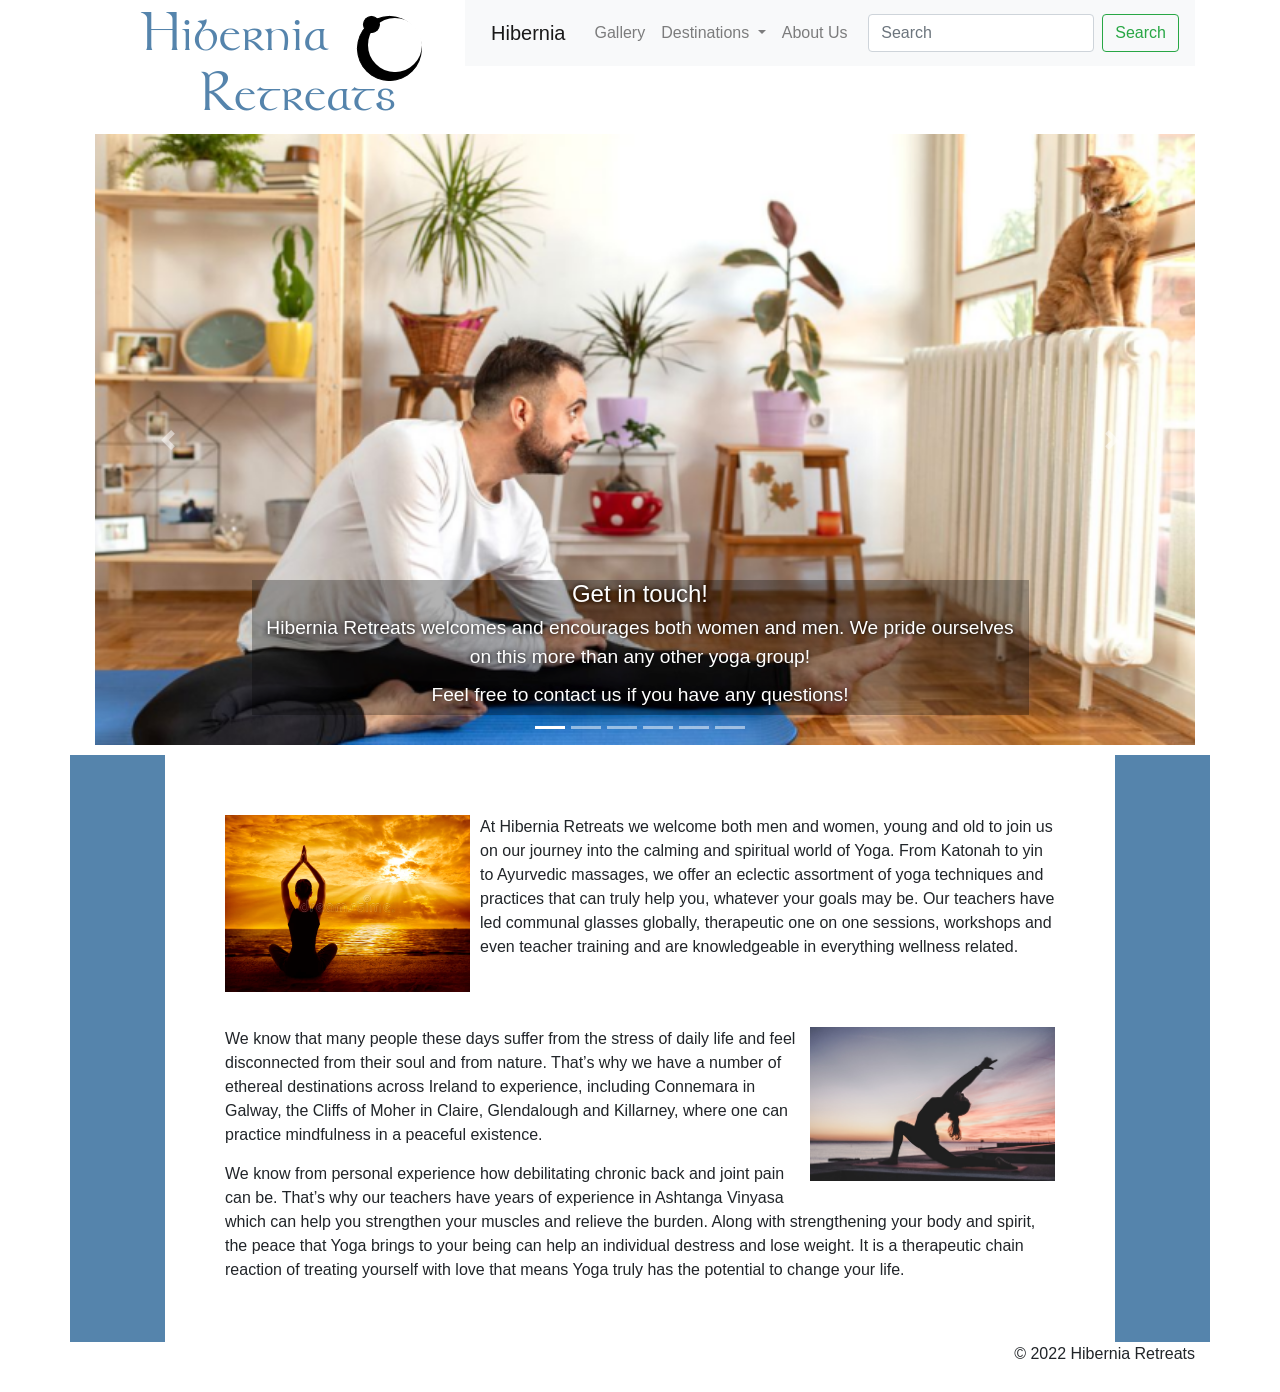
<file: Hibernia/index.html>
<!DOCTYPE html>
<html lang="en">
	<head>
		<title>Yoga Retreat Destinations in Ireland</title>
		<meta charset="utf-8">
		
		<meta name="description" content="Hibernia Retreats welcome both men and women, young and old to join us on our journey into the calming and spiritual world of Yoga. From Katonah to yin to Ayurvedic massages, we offer an eclectic assortment of yoga techniques and practices that can truly help you, whatever your goals may be. Our teachers have lead communal glasses globally, therapeutic one on one sessions, workshops and even teacher training and are knowledgeable in everything wellness related.">
		<meta name="keywords" content="Yoga, Ireland, Killarney, Glendalough, Connemara, Galway, women, men, experience, existence, journey, retreat, calm, spirit, Ashtanga Vinyasa, mindfulness, techniques, weight, strengthen, Katonah, therapeutic, teacher, Ayurvedic, massage, yin, wellness, muscles, back, stress, peace">
		<meta name="viewport" content="width=device-width, initial-scale=1">
		
		<!-- bootstrap and jquery-->
		<link rel="stylesheet" href="https://cdn.jsdelivr.net/npm/bootstrap@4.6.1/dist/css/bootstrap.min.css">
		<script src="https://cdn.jsdelivr.net/npm/jquery@3.6.0/dist/jquery.slim.min.js"></script>
		<script src="https://cdn.jsdelivr.net/npm/popper.js@1.16.1/dist/umd/popper.min.js"></script>
		<script src="https://cdn.jsdelivr.net/npm/bootstrap@4.6.1/dist/js/bootstrap.bundle.min.js"></script>
	  

		<!-- styles -->
		<link rel="stylesheet" href="css/index.css">
		<link rel="stylesheet" href="css/newsletterModal.css">
		
	</head>


	<body>
      <div class="container">

		<!-- header logo and navbar -->
			<div class="row"> 
				<div class="col-sm-4">
					<div id="header">
						<a href = "index.html">
							<img src="images/logo.png" alt="Hibernia Retreats Logo">
						</a>
					</div>
				</div>
          
				<div class="col-sm-8">
					<div id="navbar">
						<nav class="navbar navbar-expand-lg navbar-light bg-light">
							<p class="navbar-brand">Hibernia</p>
							<button class="navbar-toggler" type="button"
								data-toggle="collapse"
								data-target="#navbarContent"
								aria-controls="navbarContent"
								aria-expanded="false"
								aria-label="Toggle navigation">
								<span class="navbar-toggler-icon"></span>
							</button>
							
							<div class="collapse navbar-collapse" id="navbarContent">
								<ul class="navbar-nav mr-auto">
									<li><a class="nav-link" href="gallery.html">Gallery</a></li>
									
									<li class="nav-item dropdown">
										<a class="nav-link dropdown-toggle" id="navbarDropdown" role="button" data-toggle="dropdown" aria-haspopup="true" aria-expanded="false">
									  Destinations
										</a>
										<div class="dropdown-menu" aria-labelledby="navbarDropdown">
											<a class="dropdown-item" href="destinations.html">All destinations</a>
												<div class="dropdown-divider"></div>
											<a class="dropdown-item" href="destinations/glendalough.html">Glendalough</a>
											<a class="dropdown-item" href="destinations/cliffs-of-moher.html">Cliffs of Moher</a>
											<a class="dropdown-item" href="destinations/killarney.html">Killarney National Park</a>
										</div>
									</li>
								  
									<li class="nav-item">
										<a class="nav-link" href="about-us.html">About Us</a>
									</li>
								</ul>
								
								<!-- search -->
								<form class="form-inline my-2 my-lg-0">
									<input class="form-control mr-sm-2" type="search" placeholder="Search" aria-label="Search">
									<button class="btn btn-outline-success my-2 my-sm-0" type="submit">Search</button>
								</form>
							</div>
						</nav>
					</div>
				</div>
			</div> <!-- end of row -->
			
			
			
			
			
			<!-- CAROUSEL -->
			<div id="carousel" class="row">
				<div id ="carouselArea" class="col-sm-12">
					<!-- CAROUSEL -->
					<div id="carouselExampleIndicators" class="carousel slide" data-ride="carousel" data-interval="5000">
						<ol class="carousel-indicators">
							<li data-target="#carouselExampleIndicators" data-slide-to="0" class="active"></li>
							<li data-target="#carouselExampleIndicators" data-slide-to="1"></li>
							<li data-target="#carouselExampleIndicators" data-slide-to="2"></li>
							<li data-target="#carouselExampleIndicators" data-slide-to="3"></li>
							<li data-target="#carouselExampleIndicators" data-slide-to="4"></li>
							<li data-target="#carouselExampleIndicators" data-slide-to="5"></li>
						</ol>
						
						<div class="carousel-inner">
							<div class="carousel-item active">
								<a href="about-us.html" title="Read more about Hiberna Retreats and send us your questions and comments">
									<img class="d-block w-100" src="images/carousel/mens-yoga.png" alt="A man stretching">
										<div class="carousel-caption d-none d-md-block">
											<h4>Get in touch!</h4>
											<p>Hibernia Retreats welcomes and encourages both women and men. We pride ourselves on this more than any other yoga group!</p>
											<p>Feel free to contact us if you have any questions!</p>
										</div>
								</a>
							</div>
							<div class="carousel-item">
								<a href="destinations/Killarney.html" title="Booking and information page for Killarney Yoga Retreat">
									<img class="d-block w-100" src="images/carousel/killarney.png" alt="Killarney">
										<div class="carousel-caption d-none d-md-block">
											<h4>Animal Retreat in Killarney National Park</h4>
											<p>Gaze at an animal in its natural habitation and feel your soul start to soften!</p>
										</div>
								</a>
							</div>
							<div class="carousel-item">
								<a href="destinations/cliffs-of-moher.html" title="Booking and information page for Cliffs of Moher Yoga Retreat">
									<img class="d-block w-100" src="images/carousel/moher.png" alt="Cliffs of Moher">
									<div class="carousel-caption d-none d-md-block">
										<h4>Take in the stunning views of the Cliffs of Moher</h4>
										<p>We have packages for all, including a dedicated men's retreat in the west of Ireland.</p>
									</div>
								</a>
							</div>
							<div class="carousel-item">
								<a href="destinations/glendalough.html" title="Booking and information page for Glendalough Yoga Retreat">
									<img class="d-block w-100" src="images/carousel/glendalough.png" alt="Glendalough">
									<div class="carousel-caption d-none d-md-block">
										<h4>Glendalough</h4>
										<p>Open yourself to a meaningful yoga and meditation retreat in one of Irelands most popular destinations.</p>
									</div>
								</a>
							</div>
							<div class="carousel-item">
								<img class="d-block w-100" src="images/carousel/women-retreat.png" alt="women doing yoga stretches">
								<div class="carousel-caption d-none d-md-block">
									<h4>Coming soon!</h4>
									<p>Details about our women-only retreats will be released in the coming weeks.</p>
								</div>
							</div>
							
							<div class="carousel-item">
								<a href="https://www.yogafinder.com" title="Largest Yoga Directory to find classes on the internet">
									<img class="d-block w-100" src="images/carousel/yogafinder.png" alt="Yogafinder.com">
									<div class="carousel-caption d-none d-md-block">
										<h4>Can't find what you're looking for?</h4>
										<p>If you didn't find something you wanted from us, try yogafinder.com instead</p>
									</div>
								</a>
							</div>
					  </div>
					  
					  <a class="carousel-control-prev" href="#carouselExampleIndicators" role="button" data-slide="prev">
						<span class="carousel-control-prev-icon" aria-hidden="true"></span>
						<span class="sr-only">Previous</span>
					  </a>
					  <a class="carousel-control-next" href="#carouselExampleIndicators" role="button" data-slide="next">
						<span class="carousel-control-next-icon" aria-hidden="true"></span>
						<span class="sr-only">Next</span>
					  </a>
					</div> <!-- end of carousel code -->
				</div> <!-- end of carousel area -->
			</div> <!-- end of carousel row -->
			
			
				
			<!-- start page contents -->
			<div id="content" class="row">
			
				<!-- left buffer -->
				<div id="buffer-left" class="col-sm-1"></div>
				
				
				<div id ="contentArea" class="col">
				
					<div class="row">
						<div class="col">
							<img src="images/index/yoga-sunset.png" class="leftImage" alt="a woman meditating at sunset">
							<p>
							At Hibernia Retreats we welcome both men and women, young and old to join us on our journey into the calming and spiritual world of Yoga. From Katonah to yin to Ayurvedic massages, we offer an eclectic assortment of yoga techniques and practices that can truly help you, whatever your goals may be. Our teachers have led communal glasses globally, therapeutic one on one sessions, workshops and even teacher training and are knowledgeable in everything wellness related.
							</p>
							
							<br/>
							<br/>
						</div>
					</div>
					
					<div class="row">
						<div class="col">
							<img src="images/index/yoga-stretch.png" class="rightImage" alt="a woman doing a yogo stretch">
							<p>
							We know that many people these days suffer from the stress of daily life and feel disconnected from their soul and from nature. That’s why we have a number of ethereal destinations across Ireland to experience, including Connemara in Galway, the Cliffs of Moher in Claire, Glendalough and Killarney, where one can practice mindfulness in a peaceful existence.
							</p>

							<p>
							We know from personal experience how debilitating chronic back and joint pain can be. That’s why our teachers have years of experience in Ashtanga Vinyasa which can help you strengthen your muscles and relieve the burden. Along with strengthening your body and spirit, the peace that Yoga brings to your being can help an individual destress and lose weight. It is a therapeutic chain reaction of treating yourself with love that means Yoga truly has the potential to change your life.
							</p>
						</div>
					</div>
					
					
				</div>
				
				<!-- right buffer -->
				<div id="buffer-right" class="col-sm-1"></div>
			</div> <!-- end of content row -->
			
			
			<div class="row" id="footer">
				<div class="col">
					© 2022 Hibernia Retreats
				</div>
			</div> <!-- end of footer row -->
		
		
		</div> <!-- end of container -->
		
		
		
		<!-- newsletter modal -->
		<div id="newsletterModal" class="modal">
			<div class="modal-content">
				<span class="close">&times;</span> <!-- close button -->
				<h3>Hi there! :) </h3>
				<h4>Please consider subscribing to our newsletter to keep up to date with all our latest news and offers!</h4>
				<br/>
				<br/>
				<form onsubmit="submitEmail();return false"> <!-- prevents submission from reloading page -->
					<label for="form_email">Email: </label>
					<input type="email" id="form_email"/>
					<br/>
					<div id="submit">
						<input type="submit" id="submit_email"/>
					</div>
				</form>
			</div>
		</div>
		

		<!-- thanks modal -->
		<div id="thanksModal" class="modal">
			<div class="modal-content">
				<h3>Thank you! :)</h3>
				<h4>Please look forward to hearing from us!</h4>
				<br/>
				<br/>
				<button onclick="closeThanksModal()" class="closeButton">Will do!</button>
			</div>
		</div> 
		
		
		<!-- JavaScript -->
		<!-- the scripts need to go before the </body> tag so that everything
			is fully loaded before them. -->
		<script src="javascript/newsletterModal.js"></script>
	</body>
</html>
</file>
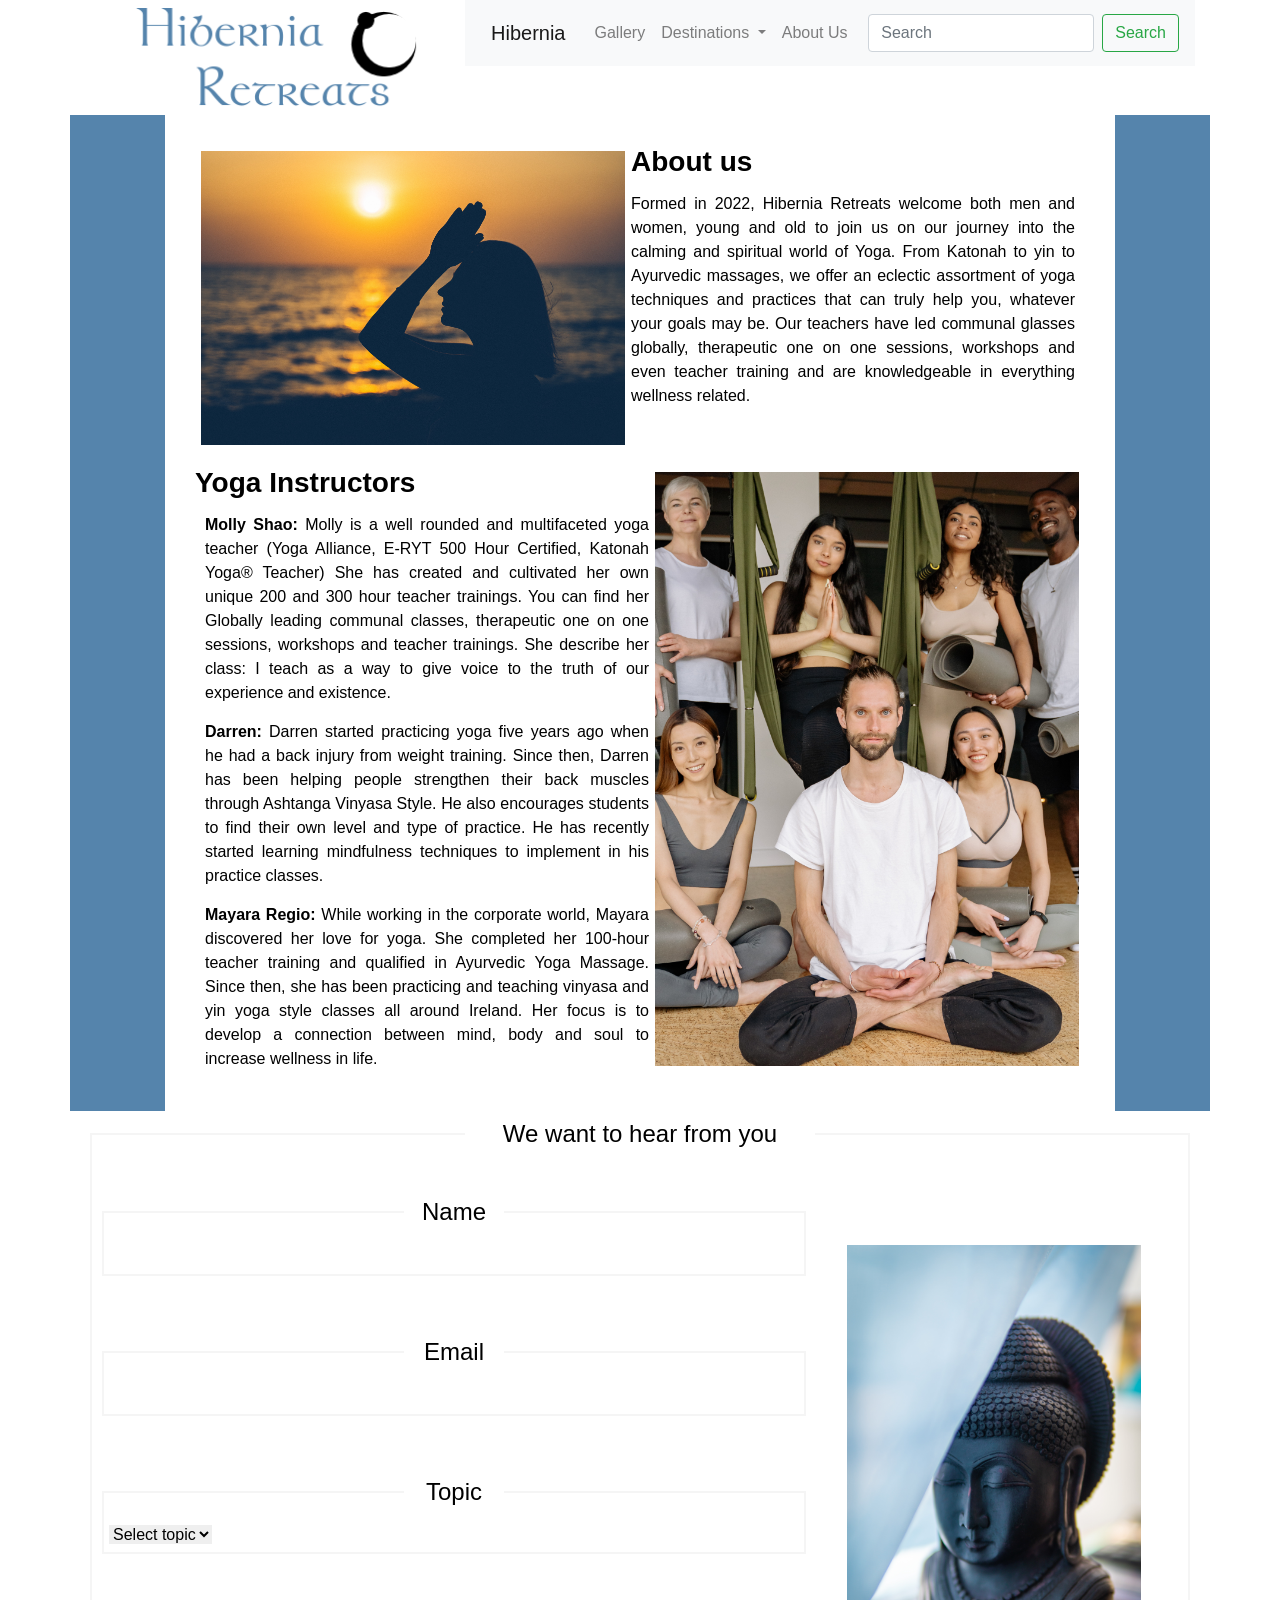
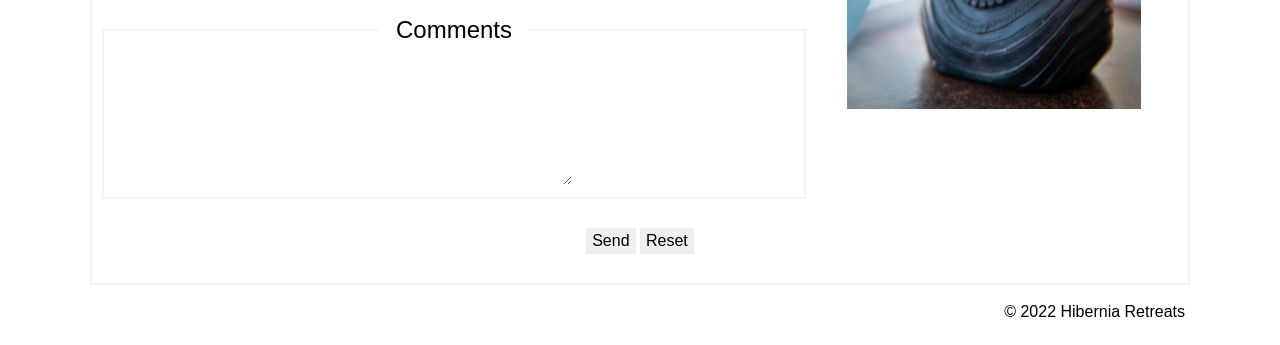
<file: Hibernia/about-us.html>
<!DOCTYPE html>

<html lang="en">

<head>
	<title>About our Yoga Retreat Destinations in Ireland</title>
	<meta charset="UTF-8">

	<meta name="description" content="About our Yoga teachers in Ireland.">
	<meta name="keywords" content="Yoga, Ireland, Killarney, Glendalough, Connemara, Galway, women, men, experience, existence, journey, retreat, calm, spirit, Ashtanga Vinyasa, mindfulness, techniques, weight, strengthen, Katonah, therapeutic, teacher, Ayurvedic, massage, yin, wellness, muscles, back, stress, peace">
  
  <!--resets the viewPort-->
  <meta name="viewport" content="width=device-width,initial-scale=1.0">

  <!--Bootstrap CDN-->
  <link rel="stylesheet" href="https://cdn.jsdelivr.net/npm/bootstrap@4.6.1/dist/css/bootstrap.min.css">
  <script src="https://cdn.jsdelivr.net/npm/jquery@3.6.0/dist/jquery.slim.min.js"></script>
  <script src="https://cdn.jsdelivr.net/npm/popper.js@1.16.1/dist/umd/popper.min.js"></script>
  <script src="https://cdn.jsdelivr.net/npm/bootstrap@4.6.1/dist/js/bootstrap.bundle.min.js"></script>


	<!-- CSS -->
	<link rel="stylesheet" href="css/index.css">
	<link rel="stylesheet" href="css/about-us.css">

  
  

</head>

<body>  
      <!--head was done by Darren-->
      <div class="container">

          <!-- header logo and navbar -->
        <div class="row"> 
          <div class="col-sm-4">
            <div id="header">
              <a href = "index.html">
                <img src="images/logo.png" alt="Hibernia Retreats Logo">
              </a>
            </div>
          </div>
            
          <div class="col-sm-8">
            <div id="navbar">
              <nav class="navbar navbar-expand-lg navbar-light bg-light">
                <p class="navbar-brand">Hibernia</p>
                
                <button class="navbar-toggler" type="button"
                  data-toggle="collapse"
                  data-target="#navbarContent"
                  aria-controls="navbarContent"
                  aria-expanded="false"
                  aria-label="Toggle navigation">
                  <span class="navbar-toggler-icon"></span>
                </button>
  
                <div class="collapse navbar-collapse" id="navbarContent">
                  <ul class="navbar-nav mr-auto">
                    
                    <li><a class="nav-link" href="gallery.html">Gallery</a></li>
                    
                    <li class="nav-item dropdown">
                      <a class="nav-link dropdown-toggle" id="navbarDropdown" role="button" data-toggle="dropdown" aria-haspopup="true" aria-expanded="false">
                      Destinations
                      </a>
                      <div class="dropdown-menu" aria-labelledby="navbarDropdown">
                        <a class="dropdown-item" href="destinations.html">All destinations</a>
                          <div class="dropdown-divider"></div>
                          <a class="dropdown-item" href="destinations/glendalough.html">Glendalough</a>
                          <a class="dropdown-item" href="destinations/cliffs-of-moher.html">Cliffs of Moher</a>
                          <a class="dropdown-item" href="destinations/killarney.html">Killarney National Park</a>
                      </div>
                    </li>
                    
                    <li class="nav-item">
                      <a class="nav-link" href="about-us.html">About Us</a>
                    </li>
                  </ul>
                  
                  <!-- search -->
                  <form class="form-inline my-2 my-lg-0">
                    <input class="form-control mr-sm-2" type="search" placeholder="Search" aria-label="Search">
                    <button class="btn btn-outline-success my-2 my-sm-0" type="submit">Search</button>
                  </form>
                </div>
              </nav>
            </div>
          </div>
        </div> <!-- end of row -->

        <div id="content" class="row">
          <div id="buffer-left" class="col-sm-1">
          </div>

          <div id ="contentArea" class="col-sm-10">
            
            <img src="images/aboutUs/aboutUs.jpeg" class="leftImage" alt="woman meditating on the beach at sunset">
            <h3><b>About us</b></h3>
            <p> Formed in 2022, Hibernia Retreats welcome both men and women, young and old to join us on our journey into the calming and spiritual world of Yoga. From Katonah to yin to Ayurvedic massages, we offer an eclectic assortment of yoga techniques and practices that can truly help you, whatever your goals may be. Our teachers have led communal glasses globally, therapeutic one on one sessions, workshops and even teacher training and are knowledgeable in everything wellness related. </p>
            <br/>
            <br/>
            <img src="images/aboutUs/yogaTeam2.jpeg" class="rightImage" alt="a yoga team similing and posing for the camera">
            <h3><b>Yoga Instructors</b></h3>
            <p><b>Molly Shao:</b> Molly is a well rounded and multifaceted yoga teacher (Yoga Alliance, E-RYT 500 Hour Certified, Katonah Yoga® Teacher) She has created and cultivated her own unique 200 and 300 hour teacher trainings. You can find her Globally leading communal classes, therapeutic one on one sessions, workshops and teacher trainings. She describe her class:  I teach as a way to give voice to the truth of our experience and existence.</p>
            <p><b>Darren:</b> Darren started practicing yoga five years ago when he had a back injury from weight training. Since then, Darren has been helping people strengthen their back muscles through Ashtanga Vinyasa Style. He also encourages students to find their own level and type of practice. He has recently started learning mindfulness techniques to implement in his practice classes.</p>
            <p><b>Mayara Regio:</b> While working in the corporate world, Mayara discovered her love for yoga. She completed her 100-hour teacher training and qualified in Ayurvedic Yoga Massage. Since then, she has been practicing and teaching vinyasa and yin yoga style classes all around Ireland. Her focus is to develop a connection between mind, body and soul to increase wellness in life.  </p>
          </div>

				  <div id="buffer-right" class="col-sm-1">
          </div>
        </div> <!-- end of row -->

              <form method="post" id="contactForm" name="contactUs"  onsubmit="return false;">

                <fieldset class="title">
                  <legend id="title">We want to hear from you </legend>
                  <br/>

                  <div class="row">
                    <div class="col-sm-8">
                      <div id="contactUs">

                        <fieldset class="name">
                          <legend>Name</legend>
                          <input type="text" id="name" name="name" size="50"/>
                        </fieldset>
						<span class="nameError">Please enter your name!</span>
                        <br/>
                        <br/>
    
                        <fieldset class="email">
                          <legend>Email</legend>
                          <input type="text" name="email" id="email" size="50">
                        </fieldset>
						<span class="emailError">Please enter a valid email!</span>
                        <br/>
                        <br/>
        
                        <fieldset class="topic">
                          <legend>Topic</legend>
                          <select id="dropBoxTopic" name="dropBoxTopic" onchange="">
                            <option value="Select topic">Select topic</option>
                            <option value="Contact Us">Contact Us</option>
                            <option value="Suggestion">Suggestion</option>
                            <option value="Retreats">Retreats</option>
                            <option value="Instructions">Instructions</option>
                            </select>
                        </fieldset>
                        <br/>
                        <br/>

                        <fieldset>
                          <legend id="comments2">Comments</legend>        
						              <textarea rows="5" cols="47" name="comments" id="comments" ></textarea>
                        </fieldset>
						<span class="commentsError">Please enter your comments!</span>

                      </div> <!--end of id contactUs div-->
                    </div> <!--end of class col-sm-8 div-->

                    <div class="col-sm-4">
                      <div id="buddhaHead">
                        <img src="images/aboutUs/buddhaHead.png" alt="Buddha Head">
                      </div> <!--end of id buddhaHead div-->
                    </div> <!--end of class col-sm-4 div-->
                  </div> <!--end of class row div-->
                  <br/>

                  <div class="row">
                    <div class="col-sm-12">
                      <div id="button">
                        <!-- Trigger/Open The Modal -->
                        <input type="submit" value="Send" id="Send">

                          <!-- The Modal -->
                          <div id="myModal" class="modal">
                            <!-- Modal content -->
                            <div class="modal-content">
                              <div class="modal-header">
                                <span class="close">&times;</span>
                                  
                              </div>
                              <div class="modal-body">
                                <h3>Hello =)</h3>
                                <p>Thank you for your email. We will reply to you as soon as possible.</p>
                                <h4>Namaste &#128591;</h4>
                              </div>
                              <div class="modal-footer">
                                
                              </div>
                            </div>
                          </div>

                        <input type="reset" value="Reset" id="Reset" onclick="return confirm_reset()">
                      </div> <!--end of id button div-->
                    </div> <!--end of class col-sm-12 div-->
                  </div> <!--end of class row div-->
                  <br/>
         
                </fieldset>
              </form>

              <div class="row">
                <div class="col-sm-12">
                  <div id="footer">
                    <p>© 2022 Hibernia Retreats</p>
                  </div> <!--end of id footer div-->
                </div> <!--end of class col-sm-12 div-->
              </div> <!--end of class row div-->

      </div> <!--end of class container div-->
  <script src="javascript/about-us.js"></script>
</body>

</html>
</file>
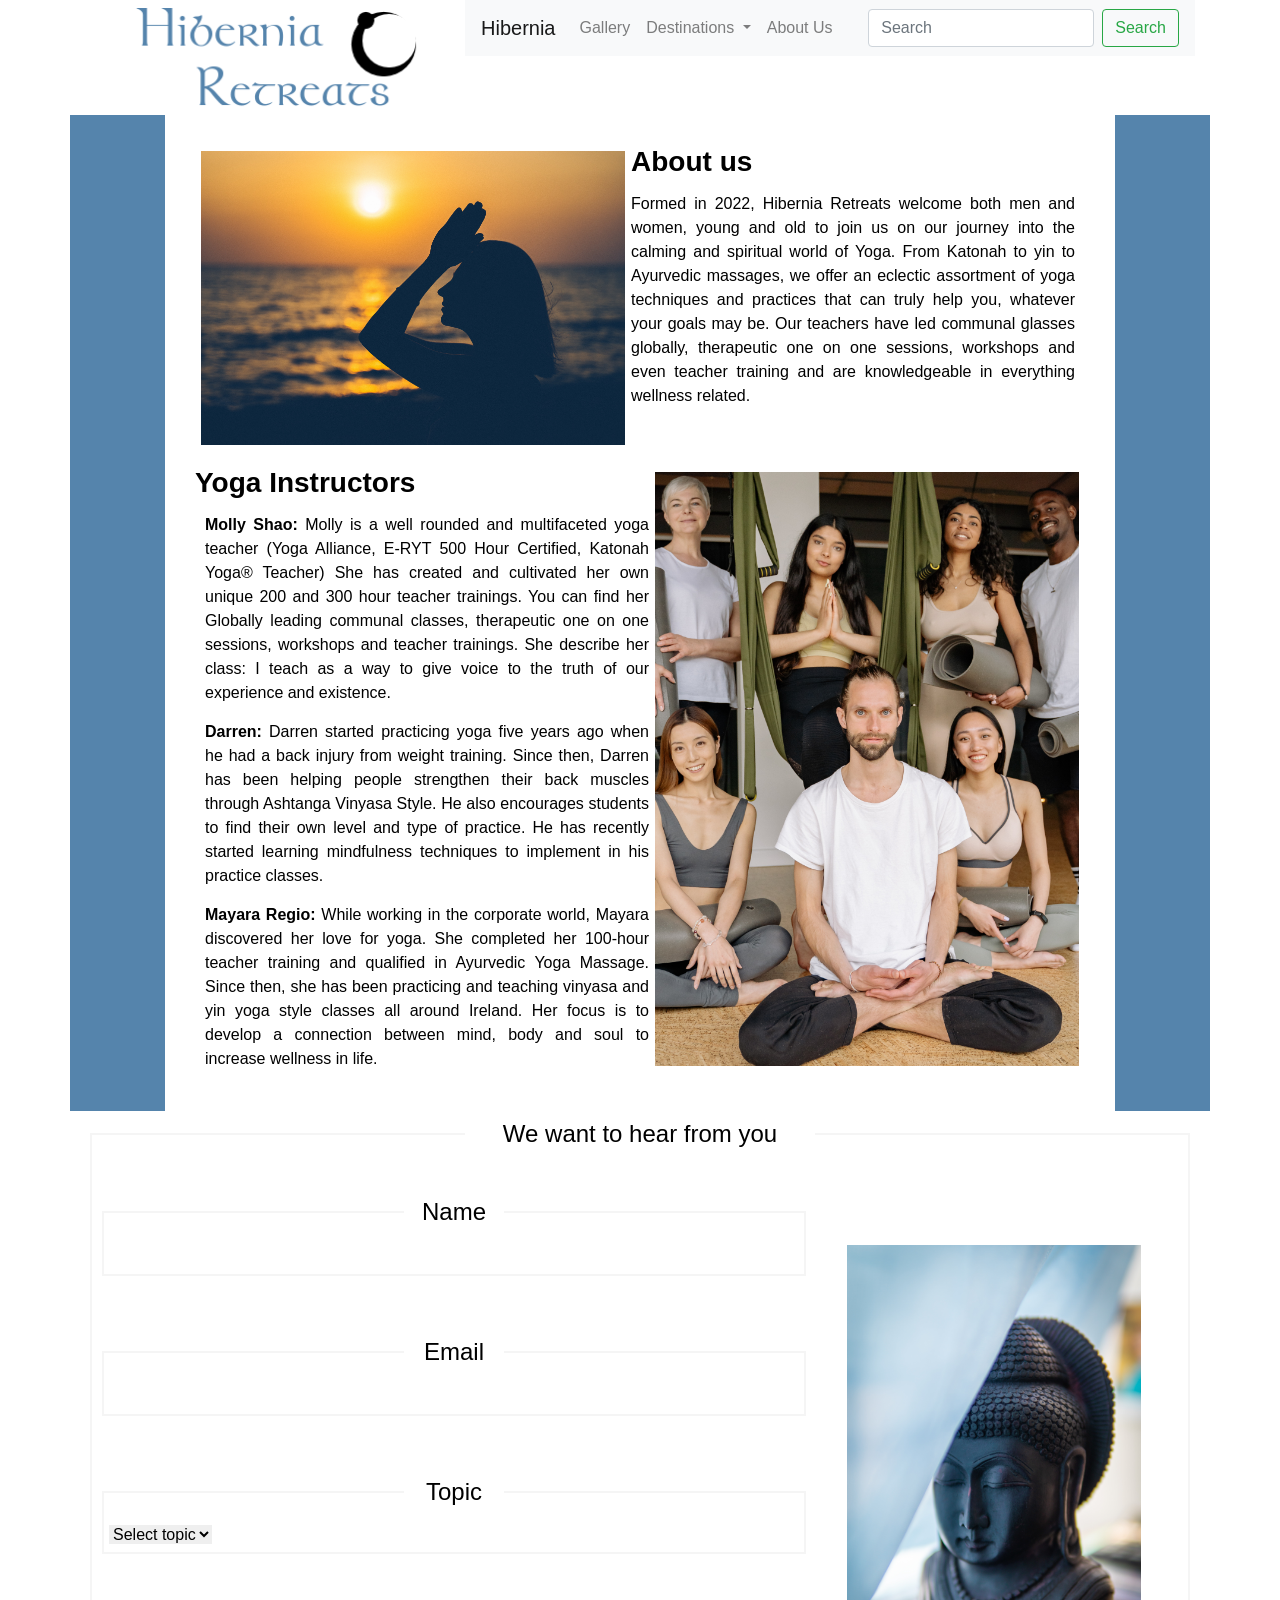
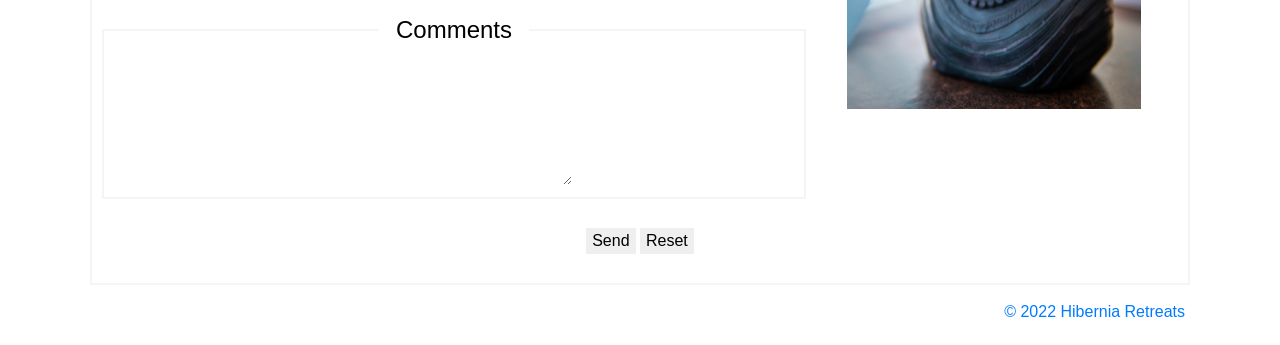
<file: Hibernia/ContactUs.html>
<!DOCTYPE html>

<html lang="en">

<head>
	<title>About our Yoga Retreat Destinations in Ireland</title>
	<meta charset="UTF-8">

	<meta name="description" content="About our Yoga teachers in Ireland.">
	<meta name="keywords" content="Yoga, Ireland, Killarney, Glendalough, Connemara, Galway, women, men, experience, existence, journey, retreat, calm, spirit, Ashtanga Vinyasa, mindfulness, techniques, weight, strengthen, Katonah, therapeutic, teacher, Ayurvedic, massage, yin, wellness, muscles, back, stress, peace">
  
  <!--resets the viewPort-->
  <meta name="viewport" content="width=device-width,initial-scale=1.0">

  <!--Bootstrap CDN-->
  <link rel="stylesheet" href="https://cdn.jsdelivr.net/npm/bootstrap@4.6.1/dist/css/bootstrap.min.css">
  <script src="https://cdn.jsdelivr.net/npm/jquery@3.6.0/dist/jquery.slim.min.js"></script>
  <script src="https://cdn.jsdelivr.net/npm/popper.js@1.16.1/dist/umd/popper.min.js"></script>
  <script src="https://cdn.jsdelivr.net/npm/bootstrap@4.6.1/dist/js/bootstrap.bundle.min.js"></script>

  <link rel="stylesheet" href="css/contactUs.css">

  
  

</head>

<body>  
      <!--head was done by Darren-->
      <div class="container">

          <!-- header logo and navbar -->
        <div class="row"> 
          <div class="col-sm-4">
            <div id="header">
              <a href = "index.html">
                <img src="images/logo.png" href="index.html" alt="Hibernia Retreats Logo">
              </a>
            </div>
          </div>
            
          <div class="col-sm-8">
            <div id="navbar">
              <nav class="navbar navbar-expand-lg navbar-light bg-light">
                <li class="navbar-brand" href="">Hibernia</li>
                
                <button class="navbar-toggler" type="button"
                  data-toggle="collapse"
                  data-target="#navbarContent"
                  aria-controls="navbarContent"
                  aria-expanded="false"
                  aria-label="Toggle navigation">
                  <span class="navbar-toggler-icon"></span>
                </button>
  
                <div class="collapse navbar-collapse" id="navbarContent">
                  <ul class="navbar-nav mr-auto">
                    
                    <a class="nav-link" href="gallery.html">Gallery</span></a>
                    
                    <li class="nav-item dropdown">
                      <a class="nav-link dropdown-toggle" id="navbarDropdown" role="button" data-toggle="dropdown" aria-haspopup="true" aria-expanded="false">
                      Destinations
                      </a>
                      <div class="dropdown-menu" aria-labelledby="navbarDropdown">
                        <a class="dropdown-item" href="destinations.html">All destinations</a>
                          <div class="dropdown-divider"></div>
                          <a class="dropdown-item" href="destinations/glendalough.html">Glendalough</a>
                          <a class="dropdown-item" href="destinations/cliffs-of-moher.html">Cliffs of Moher</a>
                          <a class="dropdown-item" href="destinations/killarney.html">Killarney National Park</a>
                      </div>
                    </li>
                    
                    <li class="nav-item">
                      <a class="nav-link" href="contactUs.html">About Us</a>
                    </li>
                  </ul>
                  
                  <!-- search -->
                  <form class="form-inline my-2 my-lg-0">
                    <input class="form-control mr-sm-2" type="search" placeholder="Search" aria-label="Search">
                    <button class="btn btn-outline-success my-2 my-sm-0" type="submit">Search</button>
                  </form>
                </div>
              </nav>
            </div>
          </div>
        </div> <!-- end of row -->

        <div id="content" class="row">
          <div id="buffer" class="col-sm-1">
          </div>

          <div id ="contentArea" class="col-sm-10">
            
            <img src="images/aboutUs/aboutUs.jpeg" class="leftImage">
            <h3><b>About us</b></h3>
            <p> Formed in 2022, Hibernia Retreats welcome both men and women, young and old to join us on our journey into the calming and spiritual world of Yoga. From Katonah to yin to Ayurvedic massages, we offer an eclectic assortment of yoga techniques and practices that can truly help you, whatever your goals may be. Our teachers have led communal glasses globally, therapeutic one on one sessions, workshops and even teacher training and are knowledgeable in everything wellness related. </p>
            <br/>
            <br/>
            <img src="images/aboutUs/yogaTeam2.jpeg" class="rightImage">
            <h3><b>Yoga Instructors</b></h3>
            <p><b>Molly Shao:</b> Molly is a well rounded and multifaceted yoga teacher (Yoga Alliance, E-RYT 500 Hour Certified, Katonah Yoga® Teacher) She has created and cultivated her own unique 200 and 300 hour teacher trainings. You can find her Globally leading communal classes, therapeutic one on one sessions, workshops and teacher trainings. She describe her class:  I teach as a way to give voice to the truth of our experience and existence.</p>
            <p><b>Darren:</b> Darren started practicing yoga five years ago when he had a back injury from weight training. Since then, Darren has been helping people strengthen their back muscles through Ashtanga Vinyasa Style. He also encourages students to find their own level and type of practice. He has recently started learning mindfulness techniques to implement in his practice classes.</p>
            <p><b>Mayara Regio:</b> While working in the corporate world, Mayara discovered her love for yoga. She completed her 100-hour teacher training and qualified in Ayurvedic Yoga Massage. Since then, she has been practicing and teaching vinyasa and yin yoga style classes all around Ireland. Her focus is to develop a connection between mind, body and soul to increase wellness in life.  </p>
          </div>

				  <div id="buffer" class="col-sm-1">
          </div>
        </div> <!-- end of row -->

              <form action="" method="post" id="contactForm" name="contactUs"  onsubmit="return false;">

                <fieldset class="title">
                  <legend id="title">We want to hear from you </legend>
                  <br/>

                  <div class="row">
                    <div class="col-sm-8">
                      <div id="contactUs">

                        <fieldset class="name">
                          <legend>Name</legend>
                          <input type="text" id="name" name="name" size="50"/>
                        </fieldset>
						<span class="nameError">Please enter your name!</span>
                        <br/>
                        <br/>
    
                        <fieldset class="email">
                          <legend>Email</legend>
                          <input type="text" name="email" id="email" size="50">
                        </fieldset>
						<span class="emailError">Please enter a valid email!</span>
                        <br/>
                        <br/>
        
                        <fieldset class="topic">
                          <legend>Topic</legend>
                          <select id="dropBoxTopic" name="dropBoxTopic" onchange="">
                            <option value="Select topic">Select topic</option>
                            <option value="Contact Us">Contact Us</option>
                            <option value="Suggestion">Suggestion</option>
                            <option value="Retreats">Retreats</option>
                            <option value="Instructions">Instructions</option>
                            </select>
                        </fieldset>
                        <br/>
                        <br/>

                        <fieldset>
                          <legend id="comments2">Comments</legend>        
						              <textarea rows="5" cols="47" name="comments" id="comments" ></textarea>
                        </fieldset>
						<span class="commentsError">Please enter your comments!</span>

                      </div> <!--end of id contactUs div-->
                    </div> <!--end of class col-sm-8 div-->

                    <div class="col-sm-4">
                      <div id="buddhaHead">
                        <img src="images/aboutUs/buddhaHead.png" alt="Buddha Head">
                      </div> <!--end of id buddhaHead div-->
                    </div> <!--end of class col-sm-4 div-->
                  </div> <!--end of class row div-->
                  <br/>

                  <div class="row">
                    <div class="col-sm-12">
                      <div id="button">
                        <!-- Trigger/Open The Modal -->
                        <input type="submit" value="Send" id="Send" onclick="showModal()">

                          <!-- The Modal -->
                          <div id="myModal" class="modal">
                            <!-- Modal content -->
                            <div class="modal-content">
                              <div class="modal-header">
                                <span class="close">&times;</span>
                                  
                              </div>
                              <div class="modal-body">
                                <h3>Hello =)</h3>
                                <p>Thank you for your email. We will reply to you as soon as possible.</p>
                                <h4>Namaste &#128591;</h4>
                              </div>
                              <div class="modal-footer">
                                
                              </div>
                            </div>
                          </div>

                        <a href="contactUs.html"> <input type="reset" value="Reset" id="Reset" onclick="return confirm_reset()">
                      </div> <!--end of id button div-->
                    </div> <!--end of class col-sm-12 div-->
                  </div> <!--end of class row div-->
                  <br/>
         
                </fieldset>
              </form>

              <div class="row">
                <div class="col-sm-12">
                  <div id="footer">
                    <p>© 2022 Hibernia Retreats</p>
                  </div> <!--end of id footer div-->
                </div> <!--end of class col-sm-12 div-->
              </div> <!--end of class row div-->

      </div> <!--end of class container div-->
  <script src="javascript/aboutUs.js"></script>
</body>

</html>
</file>
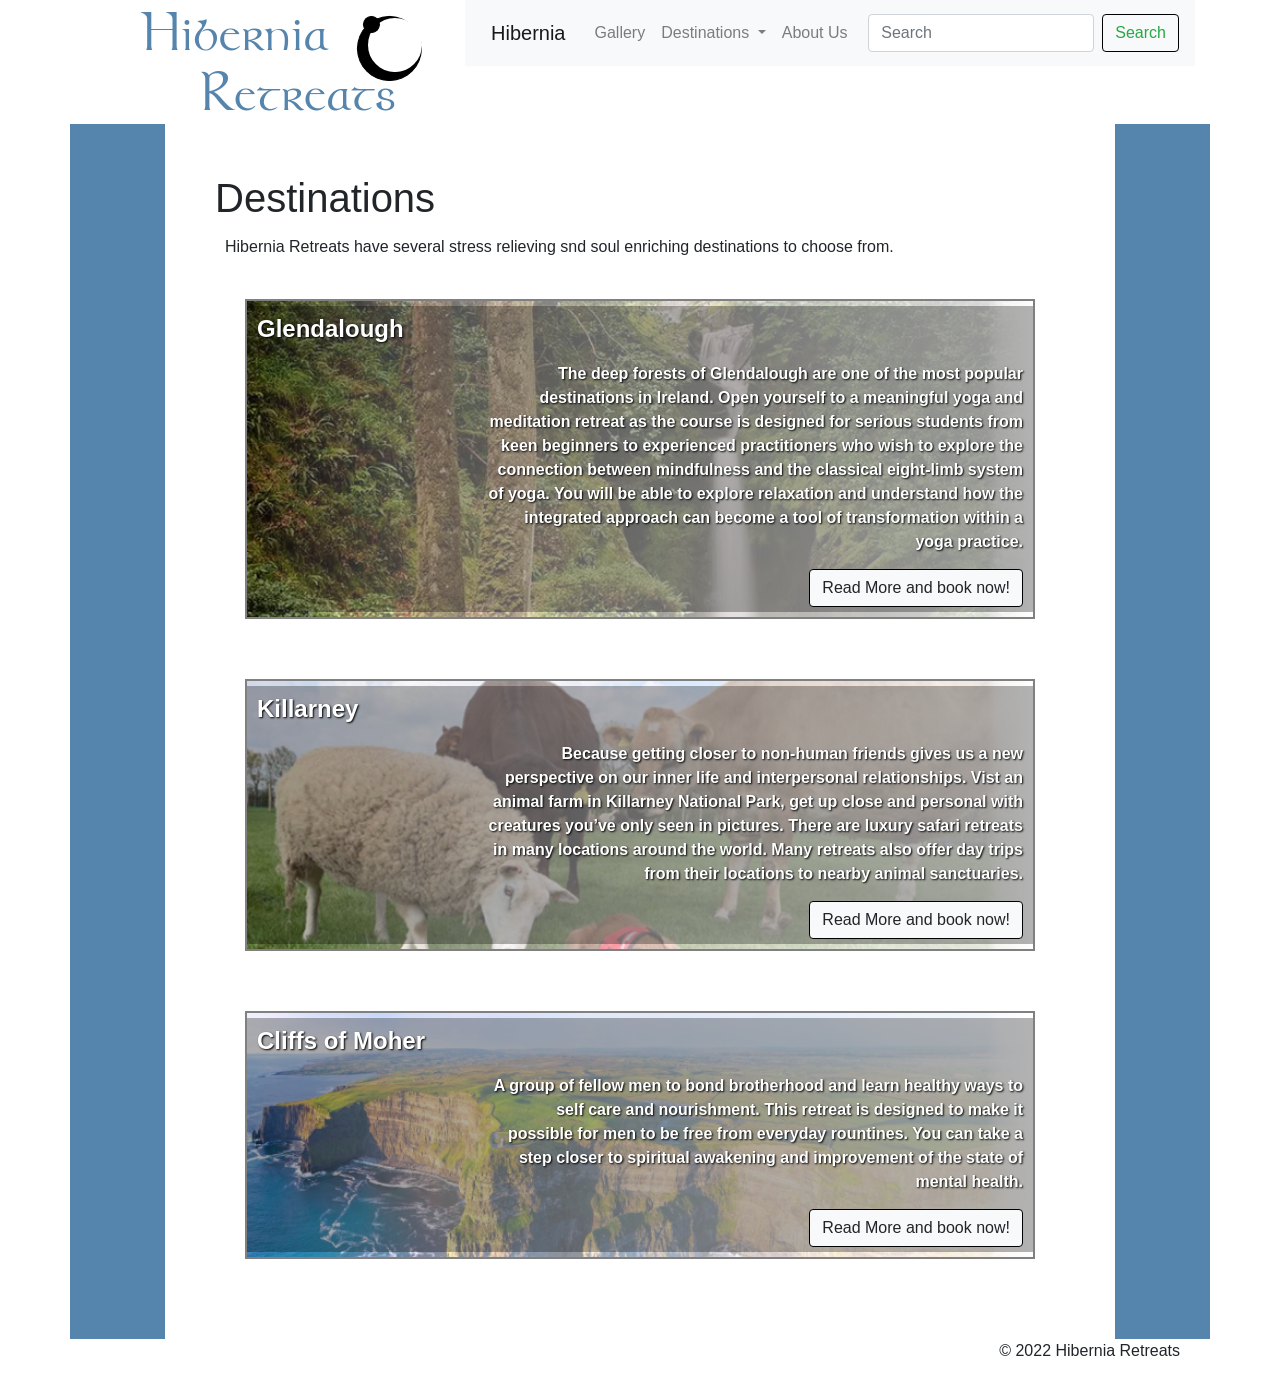
<file: Hibernia/destinations.html>
<!DOCTYPE html>
<html lang="en">
	<head>
		<title>Yoga Retreat Destinations in Ireland</title>
		<meta charset="utf-8">
		
		<!--resets the viewPort-->
		<meta name="viewport" content="width=device-width,initial-scale=1.0">

		<meta name="description" content="Hibernia Retreats destinations. A collection of destinations from our Yoga retreats in Ireland, including Killarney, Glendalough and Cliffs of Moher men's retreat.">
		<meta name="keywords" content="Yoga, Ireland, Killarney, Glendalough, Connemara, Galway, women, men, experience, existence, journey, retreat, calm, spirit, Ashtanga Vinyasa, mindfulness, techniques, weight, strengthen, Katonah, therapeutic, teacher, Ayurvedic, massage, yin, wellness, muscles, back, stress, peace">
		
		
		<link rel="stylesheet" href="https://cdn.jsdelivr.net/npm/bootstrap@4.6.1/dist/css/bootstrap.min.css">
		<script src="https://cdn.jsdelivr.net/npm/jquery@3.6.0/dist/jquery.slim.min.js"></script>
		<script src="https://cdn.jsdelivr.net/npm/popper.js@1.16.1/dist/umd/popper.min.js"></script>
		<script src="https://cdn.jsdelivr.net/npm/bootstrap@4.6.1/dist/js/bootstrap.bundle.min.js"></script>
	  
		<link rel="stylesheet" href="css/index.css">
		<link rel="stylesheet" href="css/destinations.css">
	</head>


	<body>
      <div class="container">

		<!-- header logo and navbar -->
			<div class="row"> 
				<div class="col-sm-4">
					<div id="header">
						<a href = "index.html">
							<img src="images/logo.png" alt="Hibernia Retreats Logo">
						</a>
					</div>
				</div>
          
				<div class="col-sm-8">
					<div id="navbar">
						<nav class="navbar navbar-expand-lg navbar-light bg-light">
							<p class="navbar-brand">Hibernia</p>
							
							<button class="navbar-toggler" type="button"
								data-toggle="collapse"
								data-target="#navbarContent"
								aria-controls="navbarContent"
								aria-expanded="false"
								aria-label="Toggle navigation">
								<span class="navbar-toggler-icon"></span>
							</button>

							<div class="collapse navbar-collapse" id="navbarContent">
								<ul class="navbar-nav mr-auto">
								  
									<li><a class="nav-link" href="gallery.html">Gallery</a></li>
								  
									<li class="nav-item dropdown">
										<a class="nav-link dropdown-toggle" id="navbarDropdown" role="button" data-toggle="dropdown" aria-haspopup="true" aria-expanded="false">
									  Destinations
										</a>
										<div class="dropdown-menu" aria-labelledby="navbarDropdown">
											<a class="dropdown-item" href="destinations.html">All destinations</a>
												<div class="dropdown-divider"></div>
											<a class="dropdown-item" href="destinations/glendalough.html">Glendalough</a>
											<a class="dropdown-item" href="destinations/cliffs-of-moher.html">Cliffs of Moher</a>
											<a class="dropdown-item" href="destinations/killarney.html">Killarney National Park</a>
										</div>
									</li>
								  
									<li class="nav-item">
										<a class="nav-link" href="about-us.html">About Us</a>
									</li>
								</ul>
								
								<!-- search -->
								<form class="form-inline my-2 my-lg-0">
									<input class="form-control mr-sm-2" type="search" placeholder="Search" aria-label="Search">
									<button class="btn btn-outline-success my-2 my-sm-0" type="submit">Search</button>
								</form>
							</div>
						</nav>
					</div>
				</div>
			</div> <!-- end of row -->

			
			
			<div id="content" class="row">
				<!-- buffer -->
				<div id="buffer-left" class="col-sm-1"></div>
				
				<!-- page content starts here -->
				<div id ="contentArea" class="col-sm-10">
					<div class="row">
					<div class="col">
						<h1> Destinations </h1>
						<p> Hibernia Retreats have several stress relieving snd soul enriching destinations to choose from.</p>
					</div>
					</div> <!-- end of row -->
					
					
					<div class="row">
						<div class="col">
							<div class="destinationBox" id="destinationBox_Glendalough">
								<div class="destinationBlurb">
									<p class="destinationTitle">
										Glendalough
									</p>
									<p class="destinationBlurbText">
										The deep forests of Glendalough are one of the most popular destinations in Ireland.
										Open yourself to a meaningful yoga and meditation retreat as the course is designed for serious students from keen beginners to experienced practitioners who wish to explore the connection between mindfulness and the classical eight-limb system of yoga. You will be able to explore relaxation and understand how the integrated approach can become a tool of transformation within a yoga practice.
									</p>
									<p>
										<a href="destinations/glendalough.html" title="Booking and information page for Glendalough Yoga Retreat"  class="btn btn-light">Read More and book now!</a>
									</p>
								</div>
							</div>
						</div> <!-- end of column -->
					</div> <!-- end of row -->
						
					<div class="row">
						<div class="col">
							<div class = "destinationBox" id="destinationBox_Killarney">
								<div class="destinationBlurb">
									<p class="destinationTitle">
										Killarney
									</p>
									<p class="destinationBlurbText">
										Because getting closer to non-human friends gives us a new perspective on our inner life and interpersonal relationships. Vist an animal farm in Killarney National Park, get up close and personal with creatures you’ve only seen in pictures. There are luxury safari retreats in many locations around the world. Many retreats also offer day trips from their locations to nearby animal sanctuaries. 
									</p>
									<p>
										<a href="destinations/killarney.html" title="Booking and information page for Killarney Yoga Retreat"  class="btn btn-light">Read More and book now!</a>
									</p>
								</div>
							</div>
						</div> <!-- end of column -->
					</div> <!-- end of row -->
					
					<div class="row">
						<div class="col">
							<div class = "destinationBox" id="destinationBox_Moher">
								<div class="destinationBlurb">
									<p class="destinationTitle">
										Cliffs of Moher
									</p>
									<p class="destinationBlurbText">
										 A group of fellow men to bond brotherhood and learn healthy ways to self care and nourishment. This retreat is designed to make it possible for men to be free from everyday rountines. You can take a step closer to spiritual awakening and improvement of the state of mental health. 
									</p>
									<p>
										<a href="destinations/cliffs-of-moher.html" title="Booking and information page for Cliffs of Moher Yoga Retreat"  class="btn btn-light">Read More and book now!</a>
									</p>
								</div>
							</div>
						</div> <!-- end of column -->
					</div> <!-- end of row -->
					
					
				</div>	<!-- end of content area-->	
				
				<!-- buffer -->
				<div id="buffer-right" class="col-sm-1"></div>
				
			</div>	<!-- end of content -->	
			
			
			<div class="row">
				<div class="col">
					<div id="footer" class="col-sm-12">
						© 2022 Hibernia Retreats
					</div>
				</div>
			</div>
		</div>
	</body>
</html>
</file>
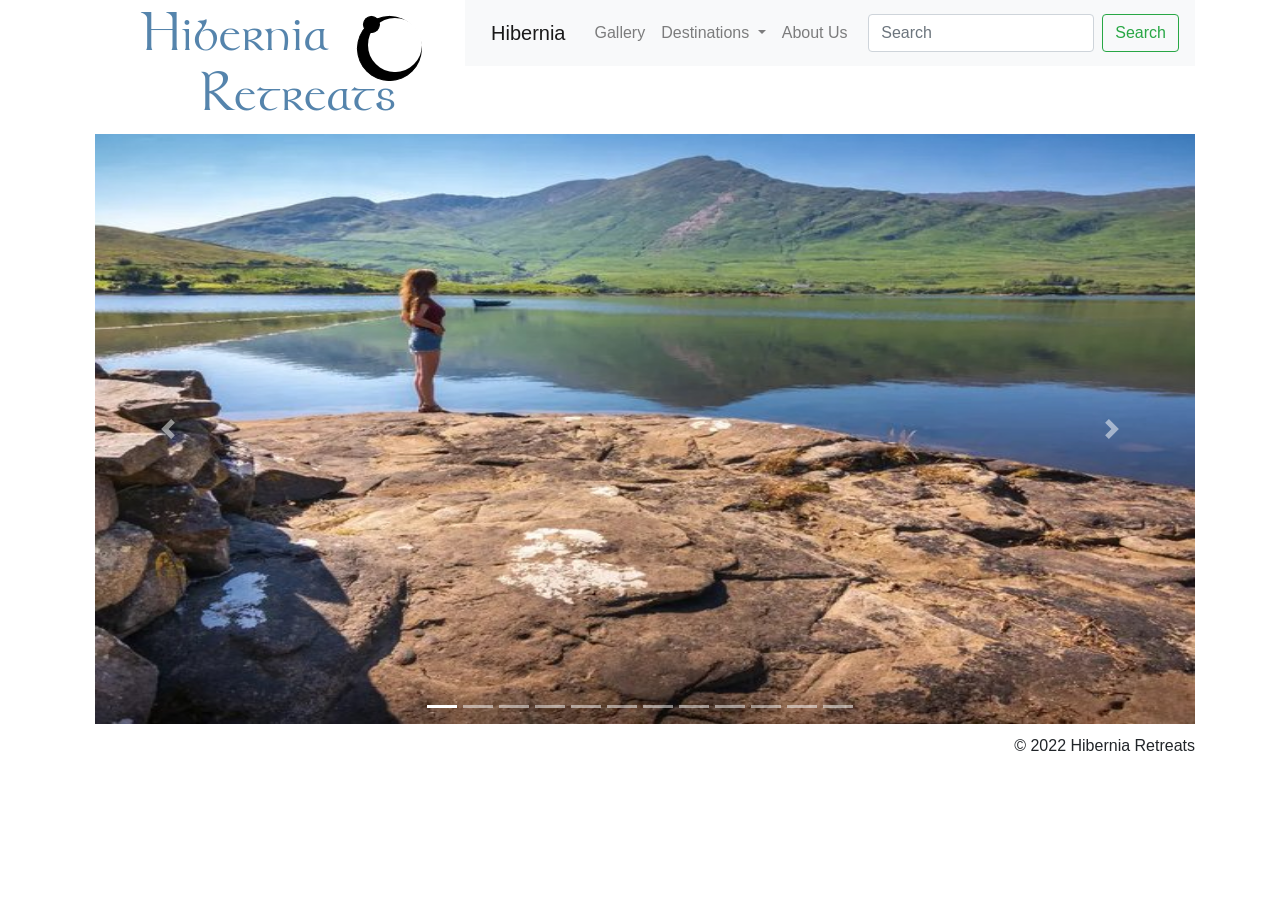
<file: Hibernia/gallery.html>
<!DOCTYPE html>
<html lang="en">
	<head>
		<title>Gallery of Our Yoga Retreat Destinations in Ireland</title>
		<meta charset="utf-8">
		<meta name="description" content="Hibernia Retreats gallery. A collection of photos from our Yoga retreats in Ireland, including Killarney, Glendalough, Connemara Galway, and men's retreat.">
		<meta name="keywords" content="Yoga, Ireland, Killarney, Glendalough, Connemara, Galway, women, men, experience, existence, journey, retreat, calm, spirit, Ashtanga Vinyasa, mindfulness, techniques, weight, strengthen, Katonah, therapeutic, teacher, Ayurvedic, massage, yin, wellness, muscles, back, stress, peace">
		<meta name="viewport" content="width=device-width, initial-scale=1">
		<link rel="stylesheet" href="https://cdn.jsdelivr.net/npm/bootstrap@4.6.1/dist/css/bootstrap.min.css">
		<script src="https://cdn.jsdelivr.net/npm/jquery@3.6.0/dist/jquery.slim.min.js"></script>
		<script src="https://cdn.jsdelivr.net/npm/popper.js@1.16.1/dist/umd/popper.min.js"></script>
		<script src="https://cdn.jsdelivr.net/npm/bootstrap@4.6.1/dist/js/bootstrap.bundle.min.js"></script>

		<link rel="stylesheet" href="css/index.css">
		<link rel="stylesheet" href="css/gallery.css">
	</head>


	<body>
		<div class="container">

			<!-- header logo and navbar -->
			<div class="row"> 
				<div class="col-sm-4">
					<div id="header">
						<a href = "index.html">
							<img src="images/logo.png" alt="Hibernia Retreats Logo">
						</a>
					</div>
				</div>
          
				<div class="col-sm-8">
					<div id="navbar">
						<nav class="navbar navbar-expand-lg navbar-light bg-light">
							<p class="navbar-brand">Hibernia</p>
							
							<button class="navbar-toggler" type="button"
								data-toggle="collapse"
								data-target="#navbarContent"
								aria-controls="navbarContent"
								aria-expanded="false"
								aria-label="Toggle navigation">
								<span class="navbar-toggler-icon"></span>
							</button>

							<div class="collapse navbar-collapse" id="navbarContent">
								<ul class="navbar-nav mr-auto">
								  
									<li><a class="nav-link" href="gallery.html">Gallery</a></li>
								  
									<li class="nav-item dropdown">
										<a class="nav-link dropdown-toggle" id="navbarDropdown" role="button" data-toggle="dropdown" aria-haspopup="true" aria-expanded="false">
									  Destinations
										</a>
										<div class="dropdown-menu" aria-labelledby="navbarDropdown">
											<a class="dropdown-item" href="destinations.html">All destinations</a>
												<div class="dropdown-divider"></div>
											<a class="dropdown-item" href="destinations/glendalough.html">Glendalough</a>
											<a class="dropdown-item" href="destinations/cliffs-of-moher.html">Cliffs of Moher</a>
											<a class="dropdown-item" href="destinations/killarney.html">Killarney National Park</a>
										</div>
									</li>
								  
									<li class="nav-item">
										<a class="nav-link" href="about-us.html">About Us</a>
									</li>
								</ul>
								
								<!-- search -->
								<form class="form-inline my-2 my-lg-0">
									<input class="form-control mr-sm-2" type="search" placeholder="Search" aria-label="Search">
									<button class="btn btn-outline-success my-2 my-sm-0" type="submit">Search</button>
								</form>
							</div>
						</nav>
					</div>
				</div>
			</div> <!-- end of row -->

			<div id="content" class="row">
			
				<div id ="carouselArea" class="col-sm-12">
					<!-- CAROUSEL -->
					<div id="carousel" class="carousel slide" data-ride="carousel">
							<ol class="carousel-indicators">
								<li data-target="#carousel" data-slide-to="0" class="active"></li>
								<li data-target="#carousel" data-slide-to="1"></li>
								<li data-target="#carousel" data-slide-to="2"></li>
								<li data-target="#carousel" data-slide-to="3"></li>
								<li data-target="#carousel" data-slide-to="4"></li>
								<li data-target="#carousel" data-slide-to="5"></li>
								<li data-target="#carousel" data-slide-to="6"></li>
								<li data-target="#carousel" data-slide-to="7"></li>
								<li data-target="#carousel" data-slide-to="8"></li>
								<li data-target="#carousel" data-slide-to="9"></li>
								<li data-target="#carousel" data-slide-to="10"></li>
								<li data-target="#carousel" data-slide-to="11"></li>
							</ol>

						<div class="carousel-inner">
							<div class="carousel-item">
								<img class="d-block w-100" src="images/gallery/animal1.jpeg" alt="a dog, a sheep and two cows">
							</div>
							<div class="carousel-item">
								<img class="d-block w-100" src="images/gallery/connemara1.jpeg" alt="a wooden building by a lake on a sunny day in Connemara">
							</div>
							<div class="carousel-item active">
								<img class="d-block w-100" src="images/gallery/connemara2.jpeg" alt="a woman standing by a lake in Connemara">
							</div>
							<div class="carousel-item">
								<img class="d-block w-100" src="images/gallery/connemara3.jpeg" alt="an interior of a building in Connemara">
							</div>
							<div class="carousel-item">
								<img class="d-block w-100" src="images/gallery/connemara4.jpeg" alt="bunkbeds in a building's interior in Connemara">
							</div>
							<div class="carousel-item">
								<img class="d-block w-100" src="images/gallery/connemara5.jpeg" alt="a wide open empty room in Connemara">
							</div>
							<div class="carousel-item">
								<img class="d-block w-100" src="images/gallery/connemara6.jpeg" alt="outdoor benches in Connemara">
							</div>
							<div class="carousel-item">
								<img class="d-block w-100" src="images/gallery/connemara7.jpeg" alt="a lake view in Connemara">
							</div>
							<div class="carousel-item">
								<img class="d-block w-100" src="images/gallery/galway1.jpeg" alt="flowers and teapots in Galway">
							</div>
							<div class="carousel-item">
								<img class="d-block w-100" src="images/gallery/galway2.jpeg" alt="The Willow Retreat sign in Galway">
							</div>
							<div class="carousel-item">
								<img class="d-block w-100" src="images/gallery/galway3.jpeg" alt="A rustic cottage in Galway">
							</div>
							<div class="carousel-item">
								<img class="d-block w-100" src="images/gallery/manretreat.jpeg" alt="men sitting on a cliff edge and laughing">
							</div>
						</div>

						<a class="carousel-control-prev" href="#carousel" role="button" data-slide="prev">
							<span class="carousel-control-prev-icon" aria-hidden="true"></span>
							<span class="sr-only">Previous</span>
						</a>

						<a class="carousel-control-next" href="#carousel" role="button" data-slide="next">
							<span class="carousel-control-next-icon" aria-hidden="true"></span>
							<span class="sr-only">Next</span>
						</a>
					</div>
					<!-- end of carousel -->
				</div>
			</div>


				
				<div id="buffer-left" class="col-sm-1">
				</div>
				
					

				<div id="buffer-right" class="col-sm-1">
				</div>


			<div class="row">
				<div id="footer" class="col-sm-12">
					© 2022 Hibernia Retreats
				</div>
			</div>
		</div>
	</body>
</html>
</file>
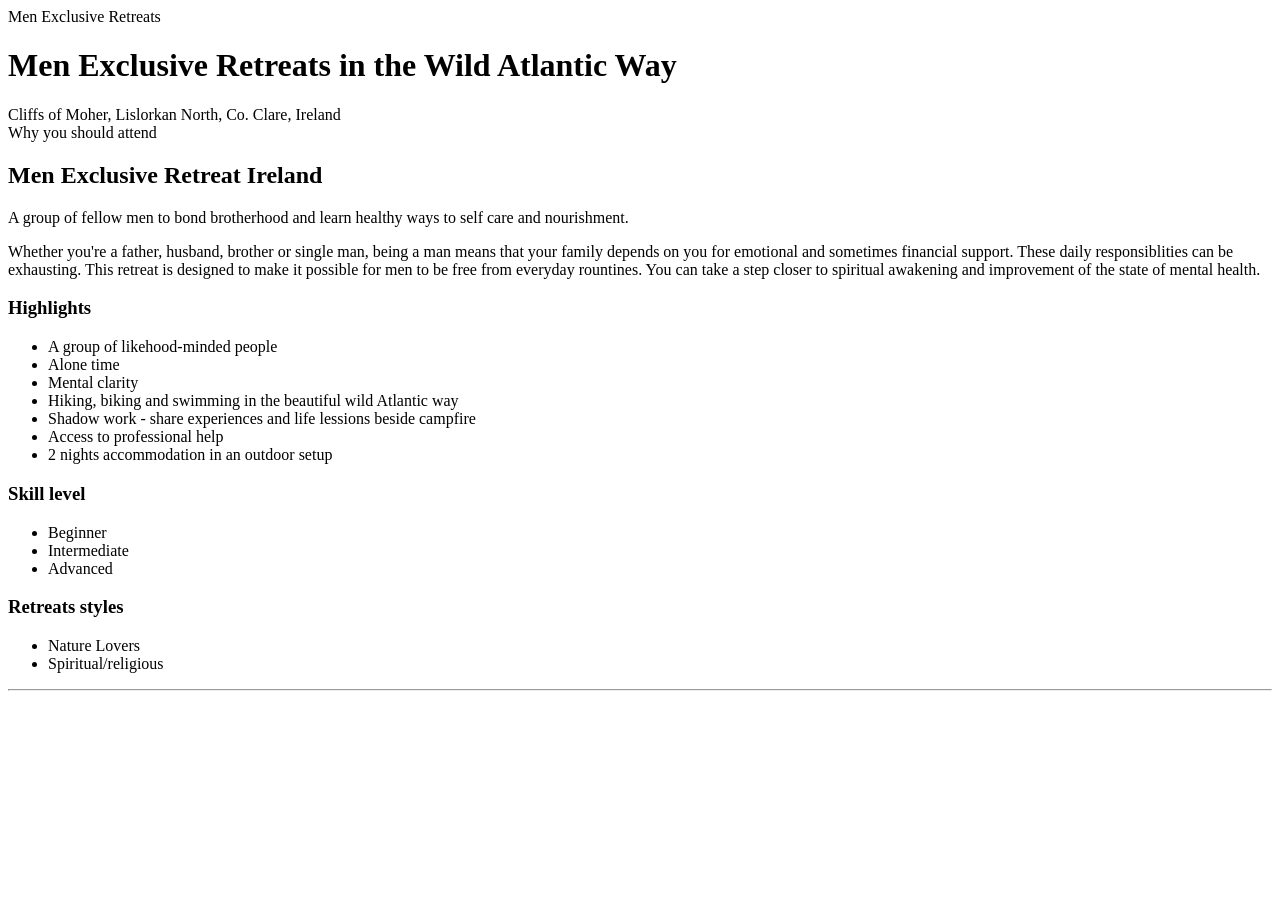
<file: Work Done/destination2.html>
<!DOCTYPE html>
<html lang="en">

<head>
  <meta charset="utf-8">
  <meta name="viewport" content="width=device-width, initial-scale=1"

  <title> Men Exclusive Retreats</title>
</head>
  <h1 class="listing-title__title title listing-title-new"> Men Exclusive Retreats in the Wild Atlantic Way</h1>
  <div class=wrapper><div class=left><div class="listing-title__location listing-location-new">Cliffs of Moher, Lislorkan North, Co. Clare, Ireland</div></div></div>
  <div class=t-row><div class=columns><div class=col-sm-8><div class="section listing-overview left-column full-width-sm">
  <label class=title-label>Why you should attend</label>
  <span aria-hidden=true data-section-id=introduction class=trip-track></span>
  <h2 class=title>Men Exclusive Retreat Ireland</h2>
  <div class="listing-box listing-box-colorful"><p>
   A group of fellow men to bond brotherhood and learn healthy ways to self care and nourishment.
  </p></div><div data-attr=lp-introduction-text class=listing-overview__introduction><p>
    Whether you're a father, husband, brother or single man, being a man means that your family depends on you for emotional and sometimes financial support.
    These daily responsiblities can be exhausting.
    This retreat is designed to make it possible for men to be free from everyday rountines.
    You can take a step closer to spiritual awakening and improvement of the state of mental health.
    </p></div><div class=listing-description-container>
  <h3 class=subtitle>Highlights</h3>
  <ul>
  <li>A group of likehood-minded people</li>
  <li>Alone time</li>
  <li>Mental clarity</li>
  <li>Hiking, biking and swimming in the beautiful wild Atlantic way</li>
  <li>Shadow work - share experiences and life lessions beside campfire</li>
  <li>Access to professional help</li>
  <li>2 nights accommodation in an outdoor setup </li>
  </ul>
  <h3 class=subtitle>Skill level</h3>
  <ul>
  <li>Beginner</li>
  <li>Intermediate</li>
  <li>Advanced</li>
  </ul>
  <h3 class=subtitle>
  Retreats styles
  </h3>
  <ul>
  <li>
  Nature Lovers
  </li>
  <li>
  Spiritual/religious
  </li>
</ul></div><hr><div class=listing-overview__notes><div>
</file>
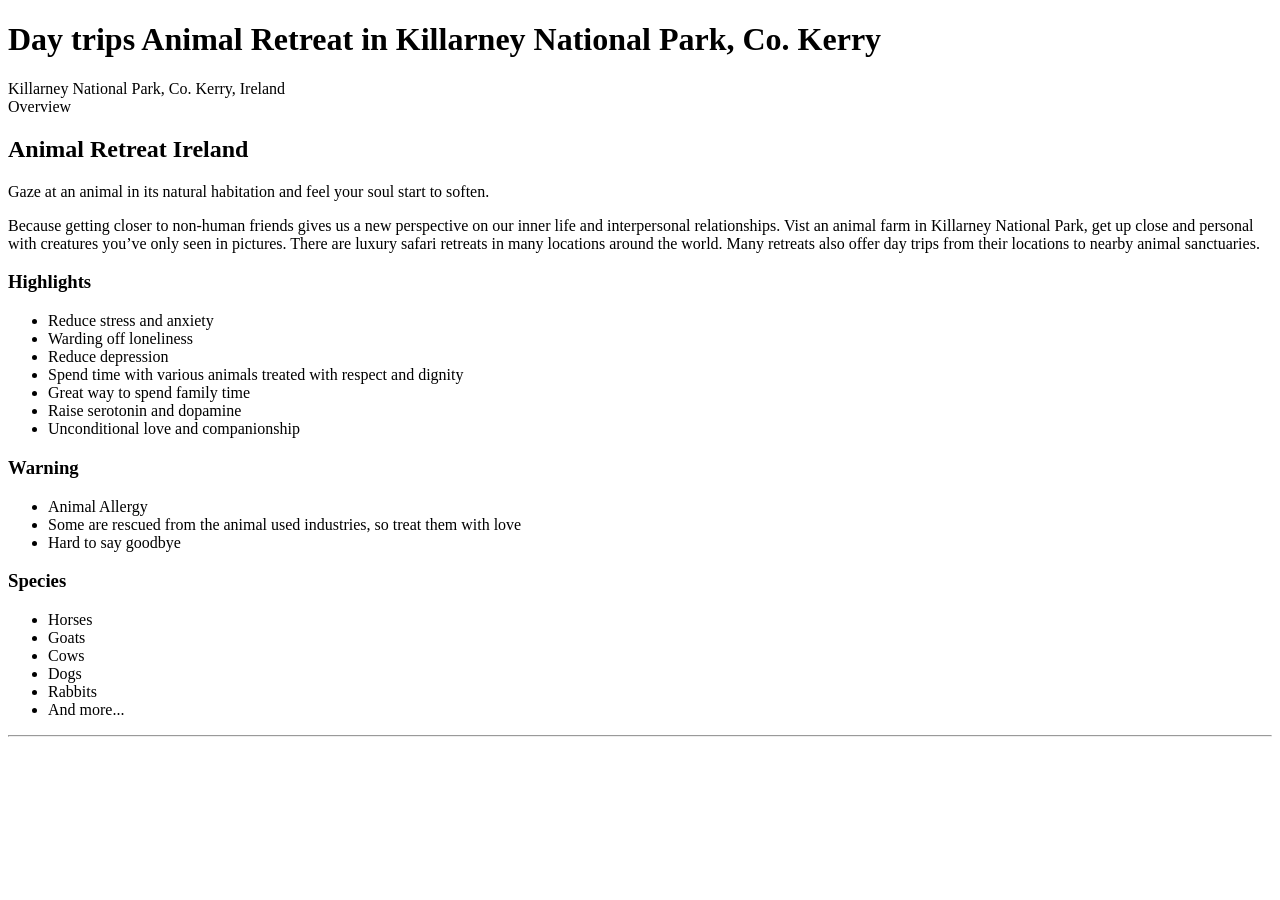
<file: Work Done/destination3.html>
<!DOCTYPE html>
<html lang="en">

<head>
  <meta charset="utf-8">
  <meta name="viewport" content="width=device-width, initial-scale=1">

  <title> Day trip to Killarney National Park for Animal Aficionados</title>
</head>
  <h1 class="listing-title__title title listing-title-new"> Day trips Animal Retreat in Killarney National Park, Co. Kerry</h1>
  <div class=wrapper><div class=left><div class="listing-title__location listing-location-new">Killarney National Park, Co. Kerry, Ireland</div></div></div>
  <div class=t-row><div class=columns><div class=col-sm-8><div class="section listing-overview left-column full-width-sm">
  <label class=title-label>Overview</label>
  <span aria-hidden=true data-section-id=introduction class=trip-track></span>
  <h2 class=title>Animal Retreat Ireland</h2>
  <div class="listing-box listing-box-colorful"><p>
  Gaze at an animal in its natural habitation and feel your soul start to soften.
  </p></div><div data-attr=lp-introduction-text class=listing-overview__introduction><p>
    Because getting closer to non-human friends gives us a new perspective on our inner life and interpersonal relationships.
    Vist an animal farm in Killarney National Park, get up close and personal with creatures you’ve only seen in pictures.
    There are luxury safari retreats in many locations around the world.
    Many retreats also offer day trips from their locations to nearby animal sanctuaries.
    </p></div><div class=listing-description-container>
  <h3 class=subtitle>Highlights</h3>
  <ul>
  <li>Reduce stress and anxiety</li>
  <li>Warding off loneliness</li>
  <li>Reduce depression</li>
  <li>Spend time with various animals treated with respect and dignity</li>
  <li>Great way to spend family time</li>
  <li>Raise serotonin and dopamine</li>
  <li>Unconditional love and companionship</li>
  </ul>
  <h3 class=subtitle>Warning</h3>
  <ul>
  <li>Animal Allergy</li>
  <li>Some are rescued from the animal used industries, so treat them with love</li>
  <li>Hard to say goodbye</li>
  </ul>
  <h3 class=subtitle>
  Species
  </h3>
  <ul>
  <li>Horses</li>
  <li>Goats</li>
  <li>Cows</li>
  <li>Dogs</li>
  <li>Rabbits</li>
  <li>And more...</li>
  </ul>
</ul></div><hr><div class=listing-overview__notes><div>
</file>
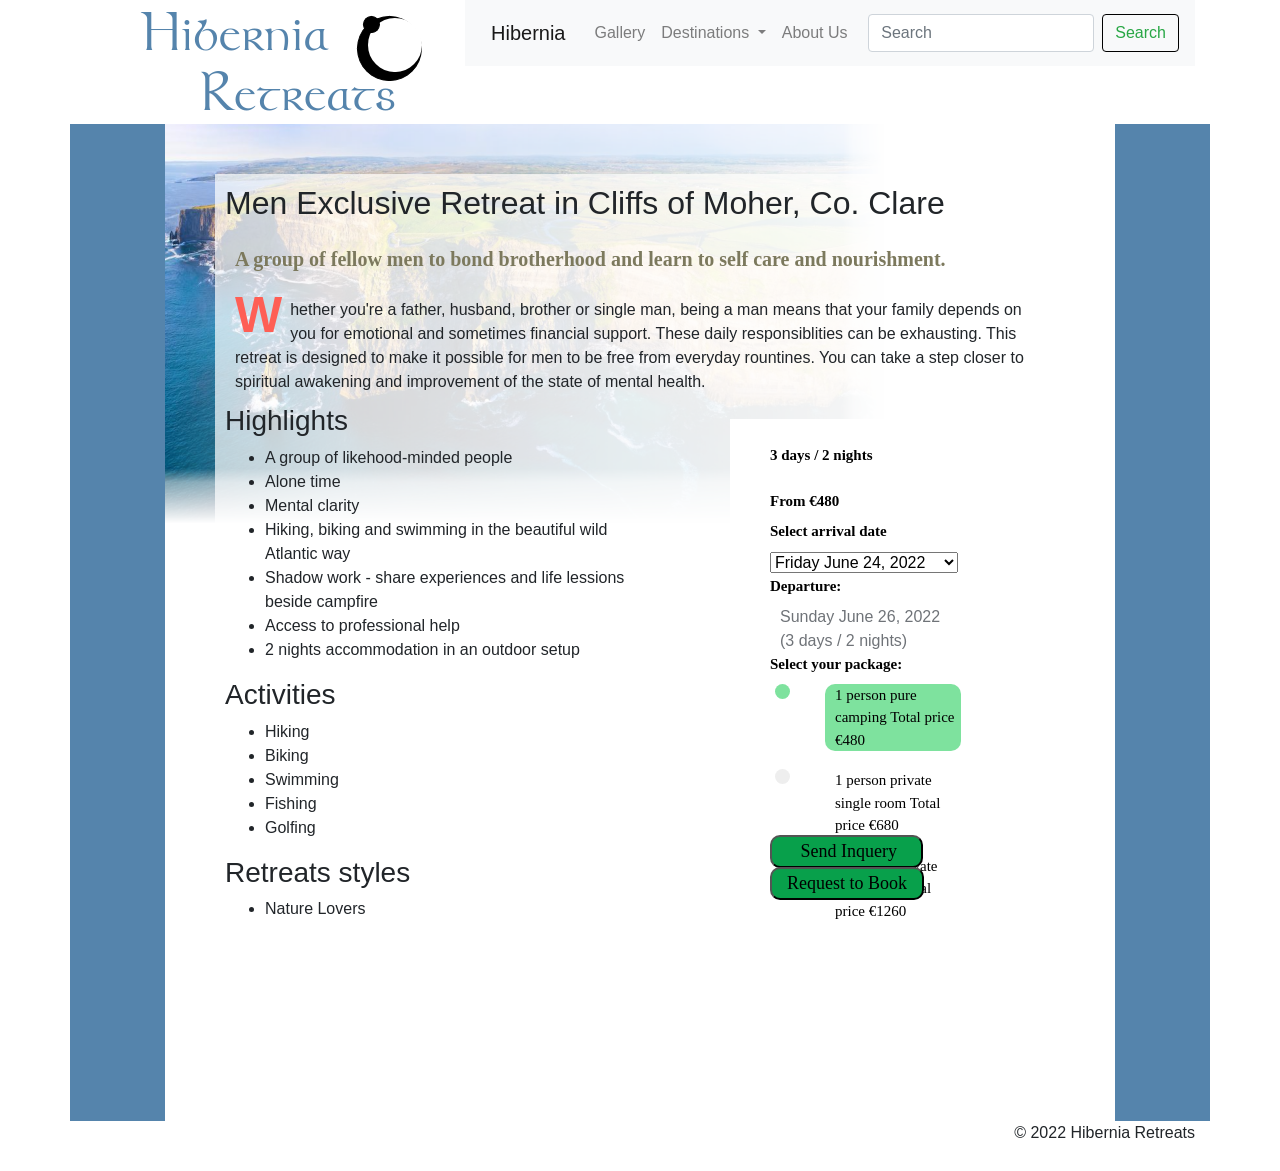
<file: Hibernia/destinations/cliffs-of-moher.html>
<!DOCTYPE html>
<html lang="en">
	<head>
		<title>Yoga Retreat Destination at the Cliffs of Moher</title>
		<meta charset="utf-8">
		<meta name="description" content="Hibernia Retreats Cliffs of Moher Men's Retreat. Read more about this Yoga retreat and see booking information.">
		<meta name="keywords" content="Yoga, Ireland, Killarney, Glendalough, Connemara, Galway, women, men, experience, existence, journey, retreat, calm, spirit, Ashtanga Vinyasa, mindfulness, techniques, weight, strengthen, Katonah, therapeutic, teacher, Ayurvedic, massage, yin, wellness, muscles, back, stress, peace">
		<meta name="viewport" content="width=device-width, initial-scale=1">
		
		
		<!-- bootstrap and jquery -->
		<link rel="stylesheet" href="https://cdn.jsdelivr.net/npm/bootstrap@4.6.1/dist/css/bootstrap.min.css">
		<script src="https://cdn.jsdelivr.net/npm/jquery@3.6.0/dist/jquery.slim.min.js"></script>
		<script src="https://cdn.jsdelivr.net/npm/popper.js@1.16.1/dist/umd/popper.min.js"></script>
		<script src="https://cdn.jsdelivr.net/npm/bootstrap@4.6.1/dist/js/bootstrap.bundle.min.js"></script>
		
		
		<!-- javascript -->
		<script src="../javascript/product.js"></script>

		<!-- css -->
		<link rel="stylesheet" href="../css/index.css">
		<link rel="stylesheet" href="../css/destinations.css">
		<link rel="stylesheet" href="../css/product.css">
		<link rel="stylesheet" href="../css/cliffs-of-moher.css">
	</head>


	<body>
		<div class="container">

			<!-- header logo and navbar -->
			<div class="row">
				<div class="col-sm-4">
					<div id="header">
						<a href = "../index.html">
							<img src="../images/logo.png" alt="../Hibernia Retreats Logo">
						</a>
					</div>
				</div>

				<div class="col-sm-8">
					<div id="navbar">
						<nav class="navbar navbar-expand-lg navbar-light bg-light">
							<p class="navbar-brand">Hibernia</p>

							<button class="navbar-toggler" type="button"
								data-toggle="collapse"
								data-target="#navbarContent"
								aria-controls="navbarContent"
								aria-expanded="false"
								aria-label="Toggle navigation">
								<span class="navbar-toggler-icon"></span>
							</button>

							<div class="collapse navbar-collapse" id="navbarContent">
								<ul class="navbar-nav mr-auto">

									<li><a class="nav-link" href="../gallery.html">Gallery</a></li>

									<li class="nav-item dropdown">
										<a class="nav-link dropdown-toggle" id="navbarDropdown" role="button" data-toggle="dropdown" aria-haspopup="true" aria-expanded="false">
									  Destinations
										</a>
										<div class="dropdown-menu" aria-labelledby="navbarDropdown">
											<a class="dropdown-item" href="../destinations.html">All destinations</a>
												<div class="dropdown-divider"></div>
											<a class="dropdown-item" href="glendalough.html">Glendalough</a>
											<a class="dropdown-item" href="cliffs-of-moher.html">Cliffs of Moher</a>
											<a class="dropdown-item" href="killarney.html">Killarney National Park</a>
										</div>
									</li>

									<li class="nav-item">
										<a class="nav-link" href="../about-us.html">About Us</a>
									</li>
								</ul>

								<!-- search -->
								<form class="form-inline my-2 my-lg-0">
									<input class="form-control mr-sm-2" type="search" placeholder="Search" aria-label="Search">
									<button class="btn btn-outline-success my-2 my-sm-0" type="submit">Search</button>
								</form>
							</div>
						</nav>
					</div>
				</div>
			</div> <!-- end of row -->



		<div id="content" class="row">

			<!-- left buffer -->
			<div id="buffer-left" class="col-sm-1"></div>


			<!-- page content starts here -->
			<div id ="contentArea" class="col-sm-10">
				<div class="transparentWindow">
					<!-- start of one-column row (overview) -->
					<div class="row">
						<div class="col">
							<div class="overview">
								<h2 class="title">
									Men Exclusive Retreat in Cliffs of Moher, Co. Clare
								</h2>

								<div class="tip">
									<p>A group of fellow men to bond brotherhood and learn to self care and nourishment. </p>
								</div>

								<div class="intro">
									<p>
                    Whether you're a father, husband, brother or single man, being a man means that your family depends on you for emotional and sometimes financial support.
                    These daily responsiblities can be exhausting.
                    This retreat is designed to make it possible for men to be free from everyday rountines.
                    You can take a step closer to spiritual awakening and improvement of the state of mental health.
									</p>
								</div>
							</div> <!-- end of overview -->
						</div> <!-- end of column -->
					</div> <!-- end of row -->


					<!-- start of two-column row (bulletpoints and booking form) -->
					<div class="row">

						<!-- bulletpoints -->
						<div class="col">
							<div class="bulletpoints">
								<h3>Highlights</h3>
								<ul>
                  <li>A group of likehood-minded people</li>
                  <li>Alone time</li>
                  <li>Mental clarity</li>
                  <li>Hiking, biking and swimming in the beautiful wild Atlantic way</li>
                  <li>Shadow work - share experiences and life lessions beside campfire</li>
                  <li>Access to professional help</li>
                  <li>2 nights accommodation in an outdoor setup </li>
								</ul>

								<h3>Activities</h3>
								<ul>
                  <li>Hiking</li>
									<li>Biking</li>
									<li>Swimming</li>
									<li>Fishing</li>
                  <li>Golfing</li>
								</ul>


								<h3>  Retreats styles </h3>
								<ul>
									<li> Nature Lovers</li>
								</ul>
							</div> <!-- end of bullet points -->
						</div> <!-- end of column -->



						<!-- booking form -->
						<div class="col">
							<div class="booking">
								<fieldset>
									<legend>3 days / 2 nights</legend>
								<legend>From €480</legend>
									<legend>Select arrival date</legend>
									<select id="date" name="date">
										<!-- dropdown menu for retreat dates-->
										<option value=1>Friday June 24, 2022</option>
										<option value=2>Friday August 19, 2022</option>
									</select>
									<br />
									<legend>Departure:</legend>
									<span id="datemessage"></span>

									<legend >Select your package: </legend>
									<!-- <label class='radiolabel'><input type="radio"  name="selectedpackage" value="1 person" checked="checked"/>1 person  private single room Retreat Centre Total price  €580</label><br/>
									<label class='radiolabel'><input type="radio"  name="selectedpackage" value="2 person" />2 persons  private town room Retreat Centre Total price  €1060</label><br/> -->
                  <label class="radio-label">
                  <div class="opt-container">
                    <input type="radio" name="persons" class="radio-button" value="1" checked="checked">
                    <span class="new-button"></span>
                    <div class="button-label">
                      1 person pure camping Total price  €480
                    </div>
                  </div>
                  </label>
                  <label class="radio-label">
								  <div class="opt-container">
								    <input type="radio" name="persons" class="radio-button" value="2" >
								    <span class="new-button"></span>
								    <div class="button-label">
								      1 person  private single room Total price  €680
								    </div>
								  </div>
								</label>
								<label class="radio-label">
								  <div class="opt-container">
								    <input type="radio" name="persons" class="radio-button" value="3">
								    <span class="new-button"></span>
								    <div class="button-label">
								      2 persons  private twin room  Total price  €1260
								    </div>
								  </div>
								</label>

									<input type='submit' id='sendinquery' value='     Send Inquery    ' />
									<input type='submit' id='requesttobook' value='  Request to Book  ' />
									<br />
								</fieldset>
							</div>  <!-- end of booking -->
						</div> <!-- end of column -->

					</div> <!-- end of row -->


					<!-- page content ends here -->
					</div> <!-- end transparent window -->
				</div> <!-- end content area -->

				<!-- right buffer -->
				<div id="buffer-right" class="col-sm-1"></div>
			</div>


			<div class="row">
				<div id="footer" class="col-sm-12">
					© 2022 Hibernia Retreats
				</div>
			</div>
		</div>
	</body>
</html>
</file>
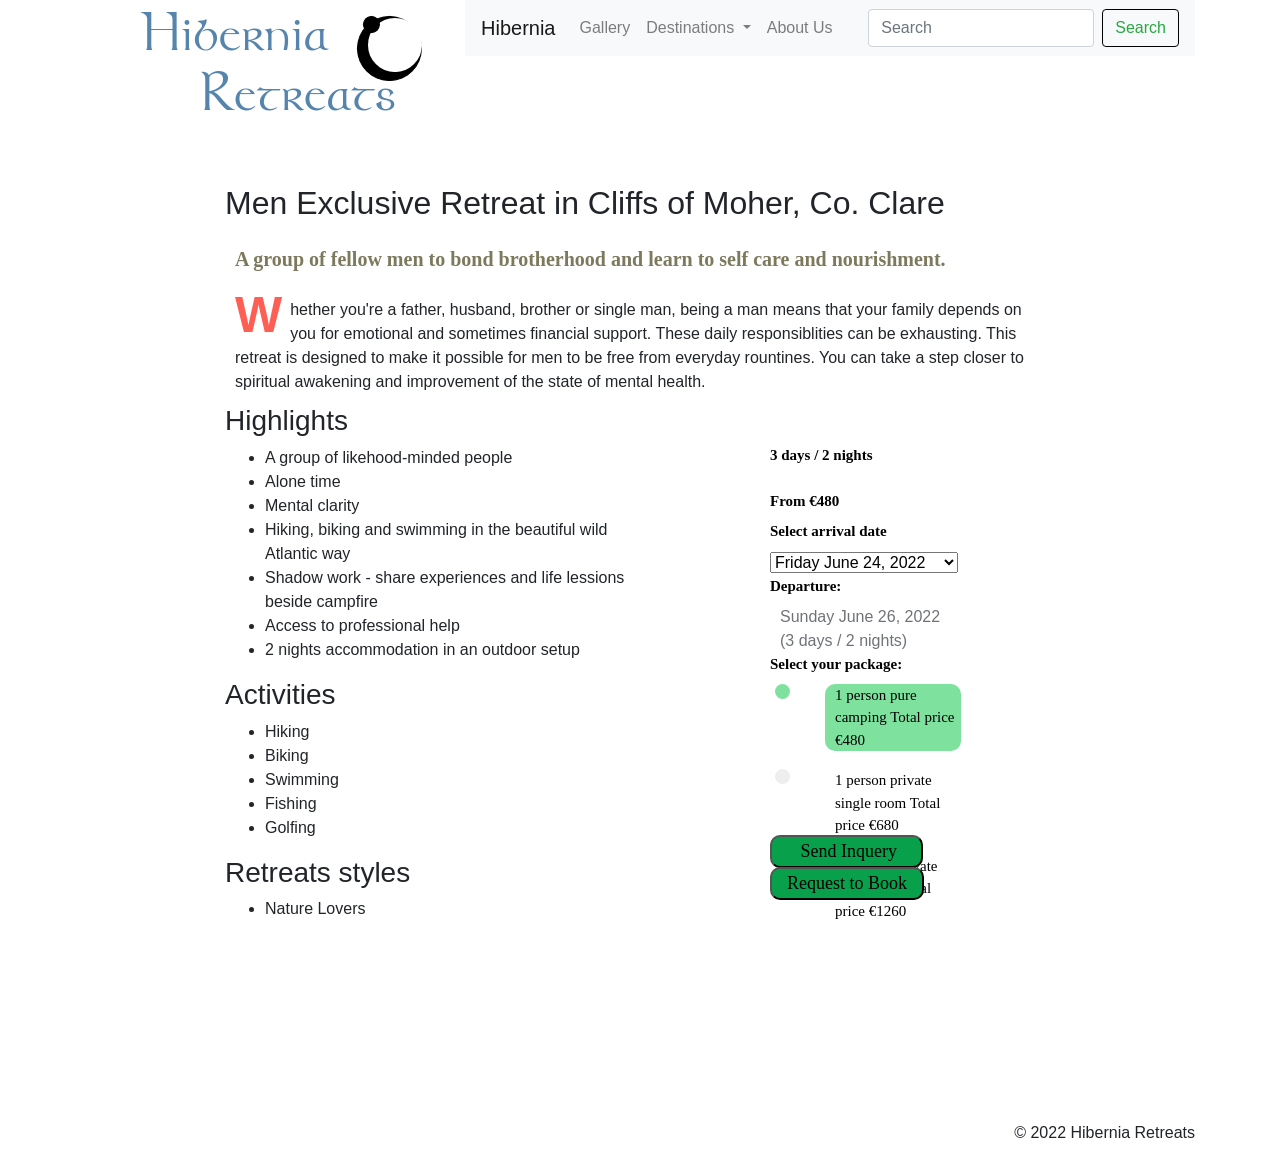
<file: Hibernia/destinations/cliffs_of_moher.html>
<!DOCTYPE html>
<html lang="en">
	<head>
		<title>Hibernia Retreats - Destinations</title>
		<meta charset="utf-8">
		<meta name="viewport" content="width=device-width, initial-scale=1">
		<link rel="stylesheet" href="https://cdn.jsdelivr.net/npm/bootstrap@4.6.1/dist/css/bootstrap.min.css">
		<script src="https://cdn.jsdelivr.net/npm/jquery@3.6.0/dist/jquery.slim.min.js"></script>
		<script src="https://cdn.jsdelivr.net/npm/popper.js@1.16.1/dist/umd/popper.min.js"></script>
		<script src="https://cdn.jsdelivr.net/npm/bootstrap@4.6.1/dist/js/bootstrap.bundle.min.js"></script>
		<script src="../javascript/product.js"></script>

		<link rel="stylesheet" href="../css/index.css">
		<link rel="stylesheet" href="../css/destinations.css">
		<link rel="stylesheet" href="../css/product.css">
	</head>


	<body>
		<div class="container">

			<!-- header logo and navbar -->
			<div class="row">
				<div class="col-sm-4">
					<div id="header">
						<a href = "../index.html">
							<img src="../images/logo.png" href="../index.html" alt="../Hibernia Retreats Logo">
						</a>
					</div>
				</div>

				<div class="col-sm-8">
					<div id="navbar">
						<nav class="navbar navbar-expand-lg navbar-light bg-light">
							<li class="navbar-brand" href="">Hibernia</li>

							<button class="navbar-toggler" type="button"
								data-toggle="collapse"
								data-target="#navbarContent"
								aria-controls="navbarContent"
								aria-expanded="false"
								aria-label="Toggle navigation">
								<span class="navbar-toggler-icon"></span>
							</button>

							<div class="collapse navbar-collapse" id="navbarContent">
								<ul class="navbar-nav mr-auto">

									<a class="nav-link" href="../gallery.html">Gallery</span></a>

									<li class="nav-item dropdown">
										<a class="nav-link dropdown-toggle" id="navbarDropdown" role="button" data-toggle="dropdown" aria-haspopup="true" aria-expanded="false">
									  Destinations
										</a>
										<div class="dropdown-menu" aria-labelledby="navbarDropdown">
											<a class="dropdown-item" href="../destinations.html">All destinations</a>
												<div class="dropdown-divider"></div>
											<a class="dropdown-item" href="glendalough.html">Glendalough</a>
											<a class="dropdown-item" href="cliffs_of_moher.html">Cliffs of Moher</a>
											<a class="dropdown-item" href="killarney.html">Killarney National Park</a>
										</div>
									</li>

									<li class="nav-item">
										<a class="nav-link" href="../ContactUs.html">About Us</a>
									</li>
								</ul>

								<!-- search -->
								<form class="form-inline my-2 my-lg-0">
									<input class="form-control mr-sm-2" type="search" placeholder="Search" aria-label="Search">
									<button class="btn btn-outline-success my-2 my-sm-0" type="submit">Search</button>
								</form>
							</div>
						</nav>
					</div>
				</div>
			</div> <!-- end of row -->



		<div id="content" class="row">

			<!-- left buffer -->
			<div id="buffer" class="col-sm-1"></div>


			<!-- page content starts here -->
			<div id ="contentArea" class="col-sm-10">
				<div class="transparentWindow">
					<!-- start of one-column row (overview) -->
					<div class="row">
						<div class="col">
							<div class="overview">
								<h2 class="title">
									Men Exclusive Retreat in Cliffs of Moher, Co. Clare
								</h2>

								<div class="tip">
									<p>A group of fellow men to bond brotherhood and learn to self care and nourishment. </p>
								</div>

								<div class="intro">
									<p>
                    Whether you're a father, husband, brother or single man, being a man means that your family depends on you for emotional and sometimes financial support.
                    These daily responsiblities can be exhausting.
                    This retreat is designed to make it possible for men to be free from everyday rountines.
                    You can take a step closer to spiritual awakening and improvement of the state of mental health.
									</p>
								</div>
							</div> <!-- end of overview -->
						</div> <!-- end of column -->
					</div> <!-- end of row -->


					<!-- start of two-column row (bulletpoints and booking form) -->
					<div class="row">

						<!-- bulletpoints -->
						<div class="col">
							<div class="bulletpoints">
								<h3>Highlights</h3>
								<ul>
                  <li>A group of likehood-minded people</li>
                  <li>Alone time</li>
                  <li>Mental clarity</li>
                  <li>Hiking, biking and swimming in the beautiful wild Atlantic way</li>
                  <li>Shadow work - share experiences and life lessions beside campfire</li>
                  <li>Access to professional help</li>
                  <li>2 nights accommodation in an outdoor setup </li>
								</ul>

								<h3>Activities</h3>
								<ul>
                  <li>Hiking</li>
									<li>Biking</li>
									<li>Swimming</li>
									<li>Fishing</li>
                  <li>Golfing</li>
								</ul>


								<h3>  Retreats styles </h3>
								<ul>
									<li> Nature Lovers</li>
								</ul>
							</div> <!-- end of bullet points -->
						</div> <!-- end of column -->



						<!-- booking form -->
						<div class="col">
							<div class="booking">
								<fieldset>
									<legend>3 days / 2 nights</legend>
								<legend>From €480</legend>
									<legend>Select arrival date</legend>
									<select id="date" name="date">
										<!-- dropdown menu for retreat dates-->
										<option value=1>Friday June 24, 2022</option>
										<option value=2>Friday August 19, 2022</option>
									</select>
									<br />
									<legend>Departure:</legend>
									<span id="datemessage"></span>

									<legend >Select your package: </legend>
									<!-- <label class='radiolabel'><input type="radio"  name="selectedpackage" value="1 person" checked="checked"/>1 person  private single room Retreat Centre Total price  €580</label><br/>
									<label class='radiolabel'><input type="radio"  name="selectedpackage" value="2 person" />2 persons  private town room Retreat Centre Total price  €1060</label><br/> -->
                  <label class="radio-label">
                  <div class="opt-container">
                    <input type="radio" name="persons" class="radio-button" value="1" checked="checked">
                    <span class="new-button"></span>
                    <div class="button-label">
                      1 person pure camping Total price  €480
                    </div>
                  </div>
                  </label>
                  <label class="radio-label">
								  <div class="opt-container">
								    <input type="radio" name="persons" class="radio-button" value="2" >
								    <span class="new-button"></span>
								    <div class="button-label">
								      1 person  private single room Total price  €680
								    </div>
								  </div>
								</label>
								<label class="radio-label">
								  <div class="opt-container">
								    <input type="radio" name="persons" class="radio-button" value="3">
								    <span class="new-button"></span>
								    <div class="button-label">
								      2 persons  private twin room  Total price  €1260
								    </div>
								  </div>
								</label>

									<input type='submit' id='sendinquery' value='     Send Inquery    ' />
									<input type='submit' id='requesttobook' value='  Request to Book  ' />
									<br />
								</fieldset>
							</div>  <!-- end of booking -->
						</div> <!-- end of column -->

					</div> <!-- end of row -->


					<!-- page content ends here -->
					</div> <!-- end transparent window -->
				</div> <!-- end content area -->

				<!-- right buffer -->
				<div id="buffer" class="col-sm-1"></div>
			</div>


			<div class="row">
				<div id="footer" class="col-sm-12">
					© 2022 Hibernia Retreats
				</div>
			</div>
		</div>
	</body>
</html>
</file>
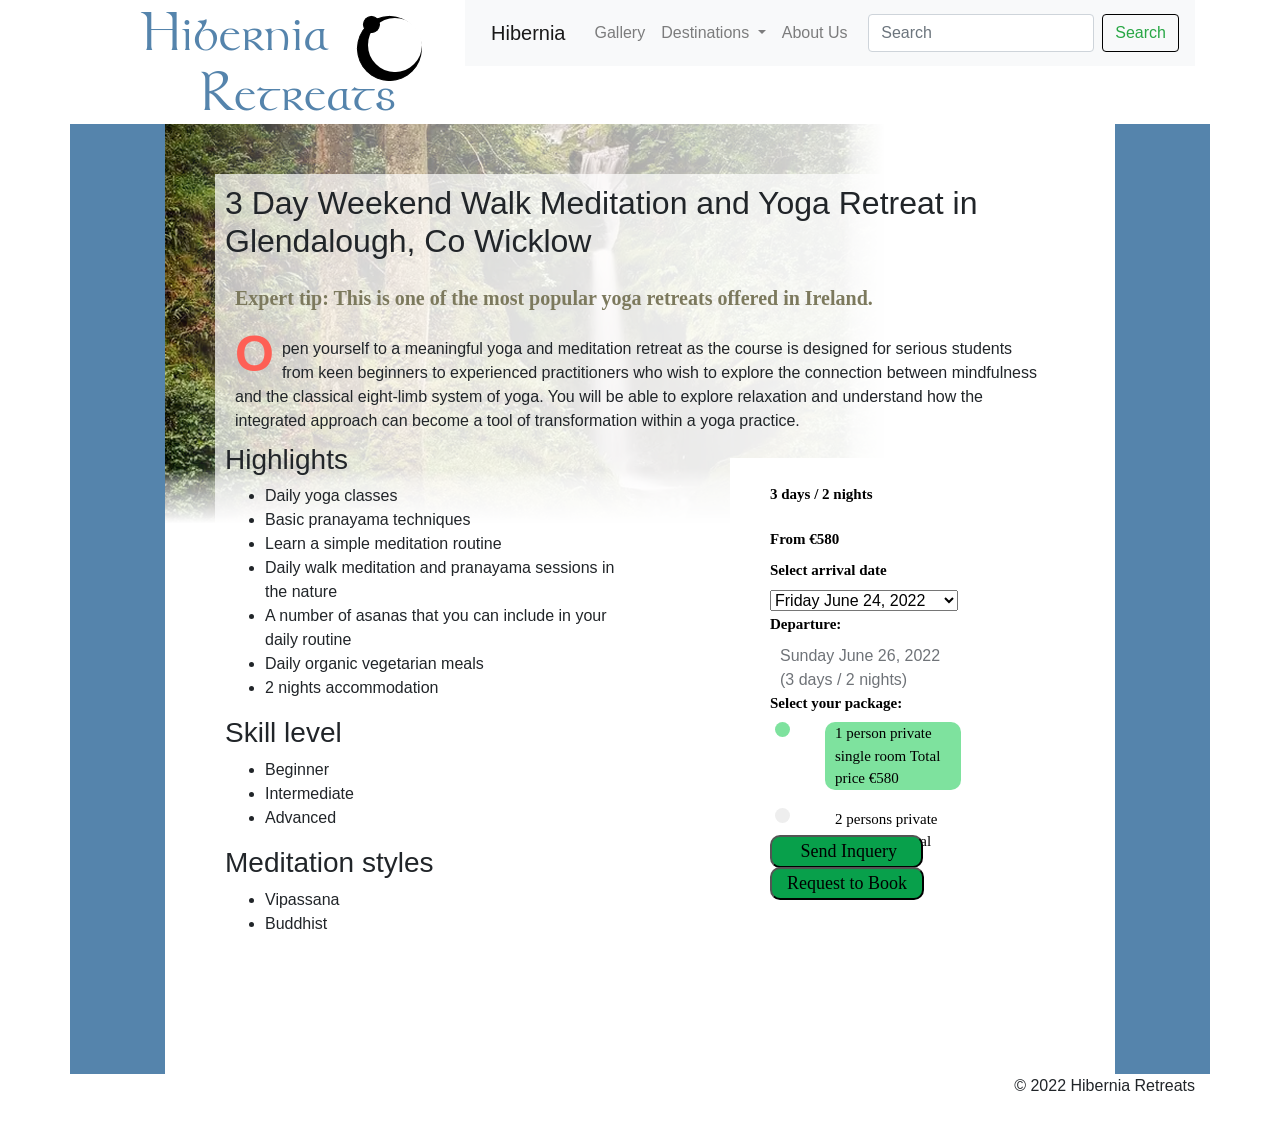
<file: Hibernia/destinations/Glendalough.html>
<!DOCTYPE html>
<html lang="en">
	<head>
		<title>Yoga Retreat Destination in Glendalough</title>
		<meta charset="utf-8">
		<meta name="description" content="Hibernia Retreats Glendalough Retreat. Read more about this Yoga retreat and see booking information.">
		<meta name="keywords" content="Yoga, Ireland, Killarney, Glendalough, Connemara, Galway, women, men, experience, existence, journey, retreat, calm, spirit, Ashtanga Vinyasa, mindfulness, techniques, weight, strengthen, Katonah, therapeutic, teacher, Ayurvedic, massage, yin, wellness, muscles, back, stress, peace">
		<meta name="viewport" content="width=device-width, initial-scale=1">
		
		
		<!-- bootstrap and jquery -->
		<link rel="stylesheet" href="https://cdn.jsdelivr.net/npm/bootstrap@4.6.1/dist/css/bootstrap.min.css">
		<script src="https://cdn.jsdelivr.net/npm/jquery@3.6.0/dist/jquery.slim.min.js"></script>
		<script src="https://cdn.jsdelivr.net/npm/popper.js@1.16.1/dist/umd/popper.min.js"></script>
		<script src="https://cdn.jsdelivr.net/npm/bootstrap@4.6.1/dist/js/bootstrap.bundle.min.js"></script>
		
		
		<!-- javascript -->
		<script src="../javascript/product.js"></script>

		<!-- css -->
		<link rel="stylesheet" href="../css/index.css">
		<link rel="stylesheet" href="../css/destinations.css">
		<link rel="stylesheet" href="../css/product.css">
		<link rel="stylesheet" href="../css/glendalough.css">
	</head>


	<body>
		<div class="container">

			<!-- header logo and navbar -->
			<div class="row">
				<div class="col-sm-4">
					<div id="header">
						<a href = "../index.html">
							<img src="../images/logo.png" alt="../Hibernia Retreats Logo">
						</a>
					</div>
				</div>

				<div class="col-sm-8">
					<div id="navbar">
						<nav class="navbar navbar-expand-lg navbar-light bg-light">
							<p class="navbar-brand">Hibernia</p>

							<button class="navbar-toggler" type="button"
								data-toggle="collapse"
								data-target="#navbarContent"
								aria-controls="navbarContent"
								aria-expanded="false"
								aria-label="Toggle navigation">
								<span class="navbar-toggler-icon"></span>
							</button>

							<div class="collapse navbar-collapse" id="navbarContent">
								<ul class="navbar-nav mr-auto">

									<li><a class="nav-link" href="../gallery.html">Gallery</a></li>

									<li class="nav-item dropdown">
										<a class="nav-link dropdown-toggle" id="navbarDropdown" role="button" data-toggle="dropdown" aria-haspopup="true" aria-expanded="false">
									  Destinations
										</a>
										<div class="dropdown-menu" aria-labelledby="navbarDropdown">
											<a class="dropdown-item" href="../destinations.html">All destinations</a>
												<div class="dropdown-divider"></div>
											<a class="dropdown-item" href="glendalough.html">Glendalough</a>
											<a class="dropdown-item" href="cliffs-of-moher.html">Cliffs of Moher</a>
											<a class="dropdown-item" href="killarney.html">Killarney National Park</a>
										</div>
									</li>

									<li class="nav-item">
										<a class="nav-link" href="../about-us.html">About Us</a>
									</li>
								</ul>

								<!-- search -->
								<form class="form-inline my-2 my-lg-0">
									<input class="form-control mr-sm-2" type="search" placeholder="Search" aria-label="Search">
									<button class="btn btn-outline-success my-2 my-sm-0" type="submit">Search</button>
								</form>
							</div>
						</nav>
					</div>
				</div>
			</div> <!-- end of row -->



		<div id="content" class="row">

			<!-- left buffer -->
			<div id="buffer-left" class="col-sm-1"></div>


			<!-- page content starts here -->
			<div id ="contentArea" class="col-sm-10">
				<div class="transparentWindow">
					<!-- start of one-column row (overview) -->
					<div class="row">
						<div class="col">
							<div class="overview">
								<h2 class="title">
									3 Day Weekend Walk Meditation and Yoga Retreat in Glendalough, Co Wicklow
								</h2>

								<div class="tip">
									<p>Expert tip: This is one of the most popular yoga retreats offered in Ireland. </p>
								</div>

								<div class="intro">
									<p>
										Open yourself to a meaningful yoga and meditation retreat as the course is designed
										for serious students from keen beginners to experienced practitioners who wish to explore
										the connection between mindfulness and the classical eight-limb system of yoga. You will
										be able to explore relaxation and understand how the integrated approach can become a
										tool of transformation within a yoga practice.
									</p>
								</div>
							</div> <!-- end of overview -->
						</div> <!-- end of column -->
					</div> <!-- end of row -->


					<!-- start of two-column row (bulletpoints and booking form) -->
					<div class="row">

						<!-- bulletpoints -->
						<div class="col">
							<div class="bulletpoints">
								<h3>Highlights</h3>
								<ul>
									<li>Daily yoga classes</li>
									<li>Basic pranayama techniques</li>
									<li>Learn a simple meditation routine</li>
									<li>Daily walk meditation and pranayama sessions in the nature</li>
									<li>A number of asanas that you can include in your daily routine</li>
									<li>Daily organic vegetarian meals</li>
									<li>2 nights accommodation</li>
								</ul>

								<h3>Skill level</h3>
								<ul>
									<li>Beginner</li>
									<li>Intermediate</li>
									<li>Advanced</li>
								</ul>


								<h3> Meditation styles </h3>
								<ul>
									<li>Vipassana</li>
									<li>Buddhist</li>
								</ul>
							</div> <!-- end of bullet points -->
						</div> <!-- end of column -->



						<!-- booking form -->
						<div class="col">
							<div class="booking">
								<fieldset>
									<legend>3 days / 2 nights</legend>
								<legend>From €580</legend>
									<legend>Select arrival date</legend>
									<select id="date" name="date">
										<!-- dropdown menu for retreat dates-->
										<option value=1>Friday June 24, 2022</option>
										<option value=2>Friday August 19, 2022</option>
									</select>
									<br />
									<legend>Departure:</legend>
									<span id="datemessage"></span>

									<legend >Select your package: </legend>
									<!-- <label class='radiolabel'><input type="radio"  name="selectedpackage" value="1 person" checked="checked"/>1 person  private single room Retreat Centre Total price  €580</label><br/>
									<label class='radiolabel'><input type="radio"  name="selectedpackage" value="2 person" />2 persons  private town room Retreat Centre Total price  €1060</label><br/> -->
									<label class="radio-label">
								  <div class="opt-container">
								    <input type="radio" name="persons" class="radio-button" value="1" checked="checked">
								    <span class="new-button"></span>
								    <div class="button-label">
								      1 person  private single room Total price  €580
								    </div>
								  </div>
								</label>
								<label class="radio-label">
								  <div class="opt-container">
								    <input type="radio" name="persons" class="radio-button" value="2">
								    <span class="new-button"></span>
								    <div class="button-label">
								      2 persons  private twin room  Total price  €1060
								    </div>
								  </div>
								</label>

									<input type='submit' id='sendinquery' value='     Send Inquery    ' />
									<input type='submit' id='requesttobook' value='  Request to Book  ' />
									<br />
								</fieldset>
							</div>  <!-- end of booking -->
						</div> <!-- end of column -->

					</div> <!-- end of row -->


					<!-- page content ends here -->
					</div> <!-- end transparent window -->
				</div> <!-- end content area -->

				<!-- right buffer -->
				<div id="buffer-right" class="col-sm-1"></div>
			</div>


			<div class="row">
				<div id="footer" class="col-sm-12">
					© 2022 Hibernia Retreats
				</div>
			</div>
		</div>
	</body>
</html>
</file>
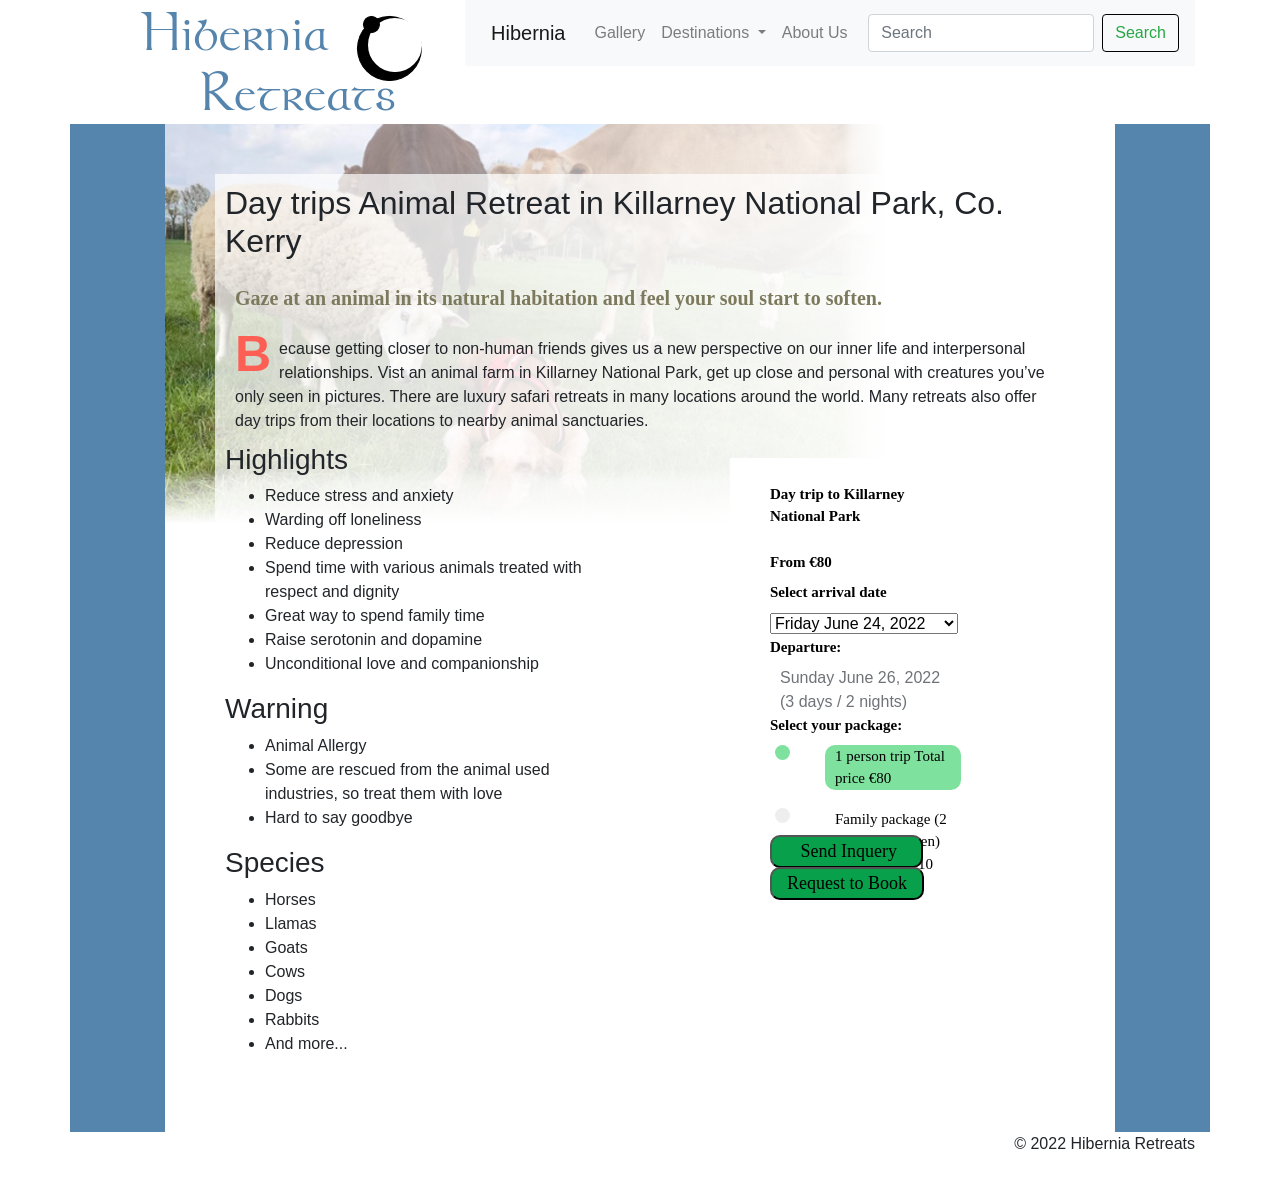
<file: Hibernia/destinations/killarney.html>
<!DOCTYPE html>
<html lang="en">
	<head>
		<title>Yoga Retreat Destination in Killarney</title>
		<meta charset="utf-8">
		<meta name="description" content="Hibernia Retreats Killarney Retreat. Read more about this Yoga retreat and see booking information.">
		<meta name="keywords" content="Yoga, Ireland, Killarney, Glendalough, Connemara, Galway, women, men, experience, existence, journey, retreat, calm, spirit, Ashtanga Vinyasa, mindfulness, techniques, weight, strengthen, Katonah, therapeutic, teacher, Ayurvedic, massage, yin, wellness, muscles, back, stress, peace">
		<meta name="viewport" content="width=device-width, initial-scale=1">


		<!-- bootstrap and jquery -->
		<link rel="stylesheet" href="https://cdn.jsdelivr.net/npm/bootstrap@4.6.1/dist/css/bootstrap.min.css">
		<script src="https://cdn.jsdelivr.net/npm/jquery@3.6.0/dist/jquery.slim.min.js"></script>
		<script src="https://cdn.jsdelivr.net/npm/popper.js@1.16.1/dist/umd/popper.min.js"></script>
		<script src="https://cdn.jsdelivr.net/npm/bootstrap@4.6.1/dist/js/bootstrap.bundle.min.js"></script>


		<!-- javascript -->
		<script src="../javascript/product.js"></script>

		<!-- css -->
		<link rel="stylesheet" href="../css/index.css">
		<link rel="stylesheet" href="../css/destinations.css">
		<link rel="stylesheet" href="../css/product.css">
		<link rel="stylesheet" href="../css/killarney.css">
	</head>


	<body>
		<div class="container">

			<!-- header logo and navbar -->
			<div class="row">
				<div class="col-sm-4">
					<div id="header">
						<a href = "../index.html">
							<img src="../images/logo.png" alt="../Hibernia Retreats Logo">
						</a>
					</div>
				</div>

				<div class="col-sm-8">
					<div id="navbar">
						<nav class="navbar navbar-expand-lg navbar-light bg-light">
							<p class="navbar-brand">Hibernia</p>

							<button class="navbar-toggler" type="button"
								data-toggle="collapse"
								data-target="#navbarContent"
								aria-controls="navbarContent"
								aria-expanded="false"
								aria-label="Toggle navigation">
								<span class="navbar-toggler-icon"></span>
							</button>

							<div class="collapse navbar-collapse" id="navbarContent">
								<ul class="navbar-nav mr-auto">

									<li><a class="nav-link" href="../gallery.html">Gallery</a></li>

									<li class="nav-item dropdown">
										<a class="nav-link dropdown-toggle" id="navbarDropdown" role="button" data-toggle="dropdown" aria-haspopup="true" aria-expanded="false">
									  Destinations
										</a>
										<div class="dropdown-menu" aria-labelledby="navbarDropdown">
											<a class="dropdown-item" href="../destinations.html">All destinations</a>
												<div class="dropdown-divider"></div>
											<a class="dropdown-item" href="glendalough.html">Glendalough</a>
											<a class="dropdown-item" href="cliffs-of-moher.html">Cliffs of Moher</a>
											<a class="dropdown-item" href="killarney.html">Killarney National Park</a>
										</div>
									</li>

									<li class="nav-item">
										<a class="nav-link" href="../about-us.html">About Us</a>
									</li>
								</ul>

								<!-- search -->
								<form class="form-inline my-2 my-lg-0">
									<input class="form-control mr-sm-2" type="search" placeholder="Search" aria-label="Search">
									<button class="btn btn-outline-success my-2 my-sm-0" type="submit">Search</button>
								</form>
							</div>
						</nav>
					</div>
				</div>
			</div> <!-- end of row -->



		<div id="content" class="row">

			<!-- left buffer -->
			<div id="buffer-left" class="col-sm-1"></div>


			<!-- page content starts here -->
			<div id ="contentArea" class="col-sm-10">
				<div class="transparentWindow">
					<!-- start of one-column row (overview) -->
					<div class="row">
						<div class="col">
							<div class="overview">
								<h2 class="title">
									Day trips Animal Retreat in Killarney National Park, Co. Kerry
								</h2>

								<div class="tip">
									<p>Gaze at an animal in its natural habitation and feel your soul start to soften. </p>
								</div>

								<div class="intro">
									<p>
                    Because getting closer to non-human friends gives us a new perspective on our inner life and interpersonal relationships.
                    Vist an animal farm in Killarney National Park, get up close and personal with creatures you’ve only seen in pictures.
                    There are luxury safari retreats in many locations around the world.
                    Many retreats also offer day trips from their locations to nearby animal sanctuaries.
									</p>
								</div>
							</div> <!-- end of overview -->
						</div> <!-- end of column -->
					</div> <!-- end of row -->


					<!-- start of two-column row (bulletpoints and booking form) -->
					<div class="row">

						<!-- bulletpoints -->
						<div class="col">
							<div class="bulletpoints">
								<h3>Highlights</h3>
								<ul>
                  <li>Reduce stress and anxiety</li>
                  <li>Warding off loneliness</li>
                  <li>Reduce depression</li>
                  <li>Spend time with various animals treated with respect and dignity</li>
                  <li>Great way to spend family time</li>
                  <li>Raise serotonin and dopamine</li>
                  <li>Unconditional love and companionship</li>
								</ul>

								<h3>Warning</h3>
								<ul>
                  <li>Animal Allergy</li>
                  <li>Some are rescued from the animal used industries, so treat them with love</li>
                  <li>Hard to say goodbye</li>
								</ul>


								<h3>  Species </h3>
								<ul>
                  <li>Horses</li>
                  <li>Llamas</li>
                  <li>Goats</li>
                  <li>Cows</li>
                  <li>Dogs</li>
                  <li>Rabbits</li>
                  <li>And more...</li>
								</ul>
							</div> <!-- end of bullet points -->
						</div> <!-- end of column -->



						<!-- booking form -->
						<div class="col">
							<div class="booking">
								<fieldset>
									<legend>Day trip to Killarney National Park </legend>
								<legend>From €80</legend>
									<legend>Select arrival date</legend>
									<select id="date" name="date">
										<!-- dropdown menu for retreat dates-->
										<option value=1>Friday June 24, 2022</option>
										<option value=2>Friday August 19, 2022</option>
									</select>
									<br />
									<legend>Departure:</legend>
									<span id="datemessage"></span>
									<legend >Select your package: </legend>

									<!-- <label class='radiolabel'><input type="radio"  name="selectedpackage" value="1 person" checked="checked"/>1 person  private single room Retreat Centre Total price  €580</label><br/>
									<label class='radiolabel'><input type="radio"  name="selectedpackage" value="2 person" />2 persons  private town room Retreat Centre Total price  €1060</label><br/> -->
                  <label class="radio-label">
                  <div class="opt-container">
                    <input type="radio" name="persons" class="radio-button" value="1" checked="checked">
                    <span class="new-button"></span>
                    <div class="button-label">
                      1 person trip Total price €80
                    </div>
                  </div>
                  </label>
                  <label class="radio-label">
								  <div class="opt-container">
								    <input type="radio" name="persons" class="radio-button" value="2" >
								    <span class="new-button"></span>
								    <div class="button-label">
								      Family package (2 adults 2 children) Total price  €210
								    </div>
								  </div>
								</label>


									<input type='submit' id='sendinquery' value='     Send Inquery    ' />
									<input type='submit' id='requesttobook' value='  Request to Book  ' />
									<br />
								</fieldset>
							</div>  <!-- end of booking -->
						</div> <!-- end of column -->

					</div> <!-- end of row -->


					<!-- page content ends here -->
					</div> <!-- end transparent window -->
				</div> <!-- end content area -->

				<!-- right buffer -->
				<div id="buffer-right" class="col-sm-1"></div>
			</div>


			<div class="row">
				<div id="footer" class="col-sm-12">
					© 2022 Hibernia Retreats
				</div>
			</div>
		</div>
	</body>
</html>
</file>
<file: Hibernia/css/index.css>
#body{
	font-size:100%;
	font-family: Verdana, Arial, Helvetica;
}


p {
	margin:5px;
	padding:5px;
}

img {
	margin:5px;
	padding:5px;
}

#navbar {
	position:relative;
	bottom: 0px;
}

#buffer-left{
	/*background: WhiteSmoke;*/
	background: #5584ac;
}

#buffer-right{
	/*background: WhiteSmoke;*/
	background: #5584ac;
}


#contentArea {
	padding: 50px;
}




#footer{
	height:50px;
	text-align:right;
}

.leftImage {
	float:left;
	object-fit: cover;
	width: 30%;

}
.rightImage {
	float:right;
	object-fit: cover;
	width: 30%;

}

.carousel-item p{
	/* make the text easier to read over the images */
	background-color:rgba(0,0,0,0.3); /*transparent dark background*/
	font-size: larger;
	text-shadow: black 0px 0px 5px;
	margin:0;
}
.carousel-item h4{
	/* make the text easier to read over the images */
	background-color:rgba(0,0,0,0.3); /*transparent dark background*/
	text-shadow: black 0px 0px 5px;
	margin:0;
}


.closeButton{
	width:100px;
	/* center the button */
	margin-left:auto;
	margin-right:auto;
}

/* debug borders */
/*

#navbar {
	border: solid 2px gray;
}


.buffer{
	border: solid 2px pink;
}

#contentArea {
	border: solid 2px red;
}

#content {
	border: solid 2px brown;
}

.row{
	border: solid 2px yellow;
}

#carouselArea{
	border: solid 2px blue;
}

.col-sm-4{
	border: solid 2px blue;
}

.col-sm-8{
	border: solid 2px green;
}
</file>
<file: Hibernia/css/newsletterModal.css>
/* Based on code from https://www.w3schools.com/howto/howto_css_modals.asp */
 
 /* The Modal (background) */
.modal {
  display: none; 		/* Hide by default */
  position: fixed; 		/* Stay in a fixed position on the screen */
  z-index: 100; 		/* Sit on top of everything else*/
  left: 0;
  top: 0;
  width: 100%; 			/* darken the entire screen*/
  height: 100%; 		/* darken the entire screen*/
  overflow: auto; 		/* Enable scrollbar if the content is larger than the window */
  background-color: rgb(0,0,0); 		/* color if opacity not supported by browser */
  background-color: rgba(0,0,0,0.4); 	/* dark transparent background */
}


/* Modal Content Box */
.modal-content {
  background-color: #fefefe;
  margin: 15% auto; /* 15% from the top and centered */
  padding: 20px;
  border: 1px solid #888;
  width: 30%; /* Could be more or less, depending on screen size */
  min-width: 240px;
  min-height: 300px;
}

/* The Close Button */
.close {
  color: #aaa;
  margin-right:10px;
  margin-left:auto;
  font-size: 28px;
  font-weight: bold;
}

.close:hover,
.close:focus {
  color: black;
  text-decoration: none;
  cursor: pointer;
} 

.modal form {
	margin-left:auto;
	margin-right:auto;
}

#submit{
	text-align:center;
}

.modal p, h3, h4 {
	margin-left:auto;
	margin-right:auto;
	text-align:center;
}
</file>
<file: Hibernia/css/about-us.css>
body {
  font-family: Arial, Helvetica, sans-serif;
  color: black;
}

img {
  width: 100%;
  height:100%;
	margin:3px;
	padding:3px;
}


#contentArea {
	padding: 30px;
  text-align: justify;
}



.leftImage {
	float:left;
	object-fit: cover;
  width: 430px;
  height: 300px;
}
.rightImage {
	float:right;
	object-fit: cover;
	width: 430px;
  height: 600px;
}

fieldset {
  margin:5px;
  padding:5px;;
  border:solid 2px whitesmoke;
}

legend {
  background-color: lightgray);
  text-align: center;
  width: 100px;
}

input, select, textarea {
  border: none;
  outline: none;
}

#title {
  width: 350px;
}

#comments2 {
  width: 150px;
}

#buddhaHead {
  width: 300px;
  height: 470px;
  margin-top: 50px;
}

#button {
  text-align: center;
}

.nameError, .emailError, .commentsError{
	margin-left: 10px;
	color:red;
}

/* The Modal (background) */
.modal {
  display: none; /* Hidden by default */
  position: fixed; /* Stay in place */
  z-index: 1; /* Sit on top */
  left: 0;
  top: 0;
  width: 100%; /* Full width */
  height: 1500%; /* Full height */
  overflow: auto; /* Enable scroll if needed */
  background-color: rgb(0,0,0); /* Fallback color */
  background-color: rgba(0,0,0,0.4); /* Black w/ opacity */
  -webkit-animation-name: fadeIn; /* Fade in the background */
  -webkit-animation-duration: 0.4s;
  animation-name: fadeIn;
  animation-duration: 0.4s
}

/* Modal Content */
.modal-content {
  position: fixed;
  bottom: 0;
  background-color: #fefefe;
  width: 100%;
  height:15%;
  -webkit-animation-name: slideIn;
  -webkit-animation-duration: 0.4s;
  animation-name: slideIn;
  animation-duration: 0.4s
}

/* The Close Button */
.close {
  color: white;
  float: right;
  font-size: 28px;
  font-weight: bold;
}

.close:hover,
.close:focus {
  color: #000;
  text-decoration: none;
  cursor: pointer;
}

.modal-header {
  padding: 2px 16px;
  background-color: #5584ac;
  color: white;
}

.modal-body { 
  padding: 2px 16px;
}

.modal-footer {
  padding: 2px 16px;
  background-color: #5584ac;
  color: white;
  height:15%;
}

/* Add Animation */
@-webkit-keyframes slideIn {
  from {bottom: -300px; opacity: 0} 
  to {bottom: 0; opacity: 1}
}

@keyframes slideIn {
  from {bottom: -300px; opacity: 0}
  to {bottom: 0; opacity: 1}
}

@-webkit-keyframes fadeIn {
  from {opacity: 0} 
  to {opacity: 1}
}

@keyframes fadeIn {
  from {opacity: 0} 
  to {opacity: 1}
}
</file>
<file: Hibernia/css/contactUs.css>
body {
  font-family: Arial, Helvetica, sans-serif;
  color: black;
}

p {
	margin:5px;
	padding:5px;
}

img {
  width: 100%;
  height:100%;
	margin:3px;
	padding:3px;
}

#navbar {
	position:relative;
	bottom: 0px;
}

#buffer{
	background: #5584ac;
}

#contentArea {
	padding: 30px;
  text-align: justify;
}

#footer{
	height:50px;
	text-align:right;
}

.leftImage {
	float:left;
	object-fit: cover;
  width: 430px;
  height: 300px;
}
.rightImage {
	float:right;
	object-fit: cover;
	width: 430px;
  height: 600px;
}

fieldset {
  margin:5px;
  padding:5px;;
  border:solid 2px whitesmoke;
}

legend {
  background-color: lightgray);
  text-align: center;
  width: 100px;
}

input, select, textarea {
  border: none;
  outline: none;
}

#title {
  width: 350px;
}

#comments2 {
  width: 150px;
}

#buddhaHead {
  width: 300px;
  height: 470px;
  margin-top: 50px;
}

#button {
  text-align: center;
}

.nameError, .emailError, .commentsError{
	margin-left: 10px;
	color:red;
}

/* The Modal (background) */
.modal {
  display: none; /* Hidden by default */
  position: fixed; /* Stay in place */
  z-index: 1; /* Sit on top */
  left: 0;
  top: 0;
  width: 100%; /* Full width */
  height: 1500%; /* Full height */
  overflow: auto; /* Enable scroll if needed */
  background-color: rgb(0,0,0); /* Fallback color */
  background-color: rgba(0,0,0,0.4); /* Black w/ opacity */
  -webkit-animation-name: fadeIn; /* Fade in the background */
  -webkit-animation-duration: 0.4s;
  animation-name: fadeIn;
  animation-duration: 0.4s
}

/* Modal Content */
.modal-content {
  position: fixed;
  bottom: 0;
  background-color: #fefefe;
  width: 100%;
  height:15%;
  -webkit-animation-name: slideIn;
  -webkit-animation-duration: 0.4s;
  animation-name: slideIn;
  animation-duration: 0.4s
}

/* The Close Button */
.close {
  color: white;
  float: right;
  font-size: 28px;
  font-weight: bold;
}

.close:hover,
.close:focus {
  color: #000;
  text-decoration: none;
  cursor: pointer;
}

.modal-header {
  padding: 2px 16px;
  background-color: #5584ac;
  color: white;
}

.modal-body { 
  padding: 2px 16px;
}

.modal-footer {
  padding: 2px 16px;
  background-color: #5584ac;
  color: white;
  height:15%;
}

/* Add Animation */
@-webkit-keyframes slideIn {
  from {bottom: -300px; opacity: 0} 
  to {bottom: 0; opacity: 1}
}

@keyframes slideIn {
  from {bottom: -300px; opacity: 0}
  to {bottom: 0; opacity: 1}
}

@-webkit-keyframes fadeIn {
  from {opacity: 0} 
  to {opacity: 1}
}

@keyframes fadeIn {
  from {opacity: 0} 
  to {opacity: 1}
}
</file>
<file: Hibernia/css/destinations.css>
.destinationBox{
	color: white;
	border: solid 2px gray;
	text-align: right;
	background-size: cover;
	margin:30px;
	font-weight:bold;
	min-height: 200px;
	
}




.destinationTitle{
	color: white;
	text-align: left;
	font-size: x-large;
	text-shadow: 1px 1px 2px black; /* right, down, blur-radius, color */
}



.destinationBox .destinationBlurb {
	background-color:rgba(0,0,0,0.3); /*transparent dark background*/
}

.destinationBlurbText {
	margin-left: 30%;
	text-shadow: 1px 1px 2px black;
}

.btn {
	text-shadow: initial;
	border: solid 1px black;
	clear:both;
}


#destinationBox_Glendalough{
	background-image: url("../images/destinations/glendalough.png");
}

#destinationBox_Killarney{
	background-image: url("../images/destinations/killarney.png");
}

#destinationBox_Moher{
	background-image: url("../images/destinations/cliffs-of-moher.png");
}
</file>
<file: Hibernia/css/gallery.css>
.carousel-inner img{
	 width: auto;
	 height: 600px;
	 max-height: 600px;
}
</file>
<file: Hibernia/css/product.css>
.booking {
	color:  #000000;
 	font-family:Georgia, "Times New Roman", Times, serif;
	font-style:Arial;
	border: 2px;		/* this should have a color and style e.g. border: 2px solid WhiteSmoke;*/
	width:250px;
	padding:15px;
	background:#fff;
	margin-top: 15px;
	margin-bottom: 15px;

	/* place in center of the column */
	margin-left:auto;
	margin-right:auto;
}

.booking legend{
	font-size:15px;
	font-family:Georgia, "Times New Roman", Times, serif;
	color:#000;
	font-weight:bold;
}

.booking .heavy{
	font-size:15px;
	font-family:Georgia, "Times New Roman", Times, serif;
	color:#000;
	font-weight:bold;
}


#contentArea {
	background-repeat:no-repeat;
}

.transparentWindow {
	background-color:rgba(255,255,255,0.7); /*transparent background*/
	padding:10px;
}

.overview{

}

.opt-container {
 position: relative;
 max-width: 80%;
 left: 5px;
 cursor: pointer;
 font-size: 15px;
 margin-bottom: 10px;
 -webkit-user-select: none;
 -moz-user-select: none;
 -ms-user-select: none;
 user-select: none;
}

.opt-container input[type=radio] {
 position: absolute;
 opacity: 0;
 cursor: pointer;
}

.button-label {
 position: relative;
 background-color: FFFFFF;
 border-radius: 10px;
 max-width: 660px;
 left: 50px;
 padding-left: 10px;
 font-family: Roboto Condensed;
}

.radio-label {
 cursor: pointer;
}

.new-button {
 position: absolute;
 height: 15px;
 width: 15px;
 background-color: #eee;
 border-radius: 50%;
}

.opt-container:hover .new-button,
.opt-container:hover .button-label {
 background-color: rgba(0, 0, 0, 0.2);
}

.opt-container input:checked~.new-button,
.opt-container input:checked~.button-label {
 background-color: #7EE29E;
}

#datemessage{
	color: #6F7378;
	position: relative;
	border-radius: 1px;
  max-width: 660px;
  left: 10px;
  padding-left: 0px;
	cursor: pointer;
}

#sendinquery{
font-family: Copperplate;
font-size: large;
position: sticky;
bottom: 32px;
background-color: #08a04b;
text-align: center;
border-radius: 10px;
left: 10px;

}

#requesttobook{
font-family: Copperplate;
font-size: large;
position: sticky;
bottom: 0;
background-color: #08a04b;
text-align: center;
border-radius: 10px;
}

#contentArea .booking fieldset,.overview fieldset{
	margin:10px;
	padding:15px;
	display: block;
	/*
    -moz-border-radius: 10px;
    -webkit-border-radius: 10px;
    -khtml-border-radius: 10px;
	*/
    border-radius: 10px;
		font-family:AvenirLTStd, Arial, Helvetica, sans-serif;

}

.tip{
 color: #7c795d;
 font-family: 'Trocchi', serif; font-size: 20px; font-weight: normal; line-height: 48px; margin: 0;
 font-weight:bold;

}

.intro p:first-child::first-letter{
    color:#FE5F55;
    font-weight: bold;
    font-size: 50px;
    float: left;
    line-height: 40px;
    padding-right: 8px;
    margin-top: -3px;
}

@media screen and (max-width:600px){
    .intro{
        width: 100%;
        padding: 1rem;
    }
}


/* debug borders
.row {
	border: dotted 2px red;
}

.col {
	border: dashed 2px blue;
}

.booking {
	border: dotted 2px green;
} */
</file>
<file: Hibernia/css/cliffs-of-moher.css>
#contentArea {
	background-image: url("../images/destinations/cliffs-of-moher.png");
}
</file>
<file: Hibernia/css/glendalough.css>
#contentArea {
	background-image: url("../images/destinations/glendalough.png");
}
</file>
<file: Hibernia/css/killarney.css>
#contentArea {
	background-image: url("../images/destinations/killarney.png");
}
</file>
